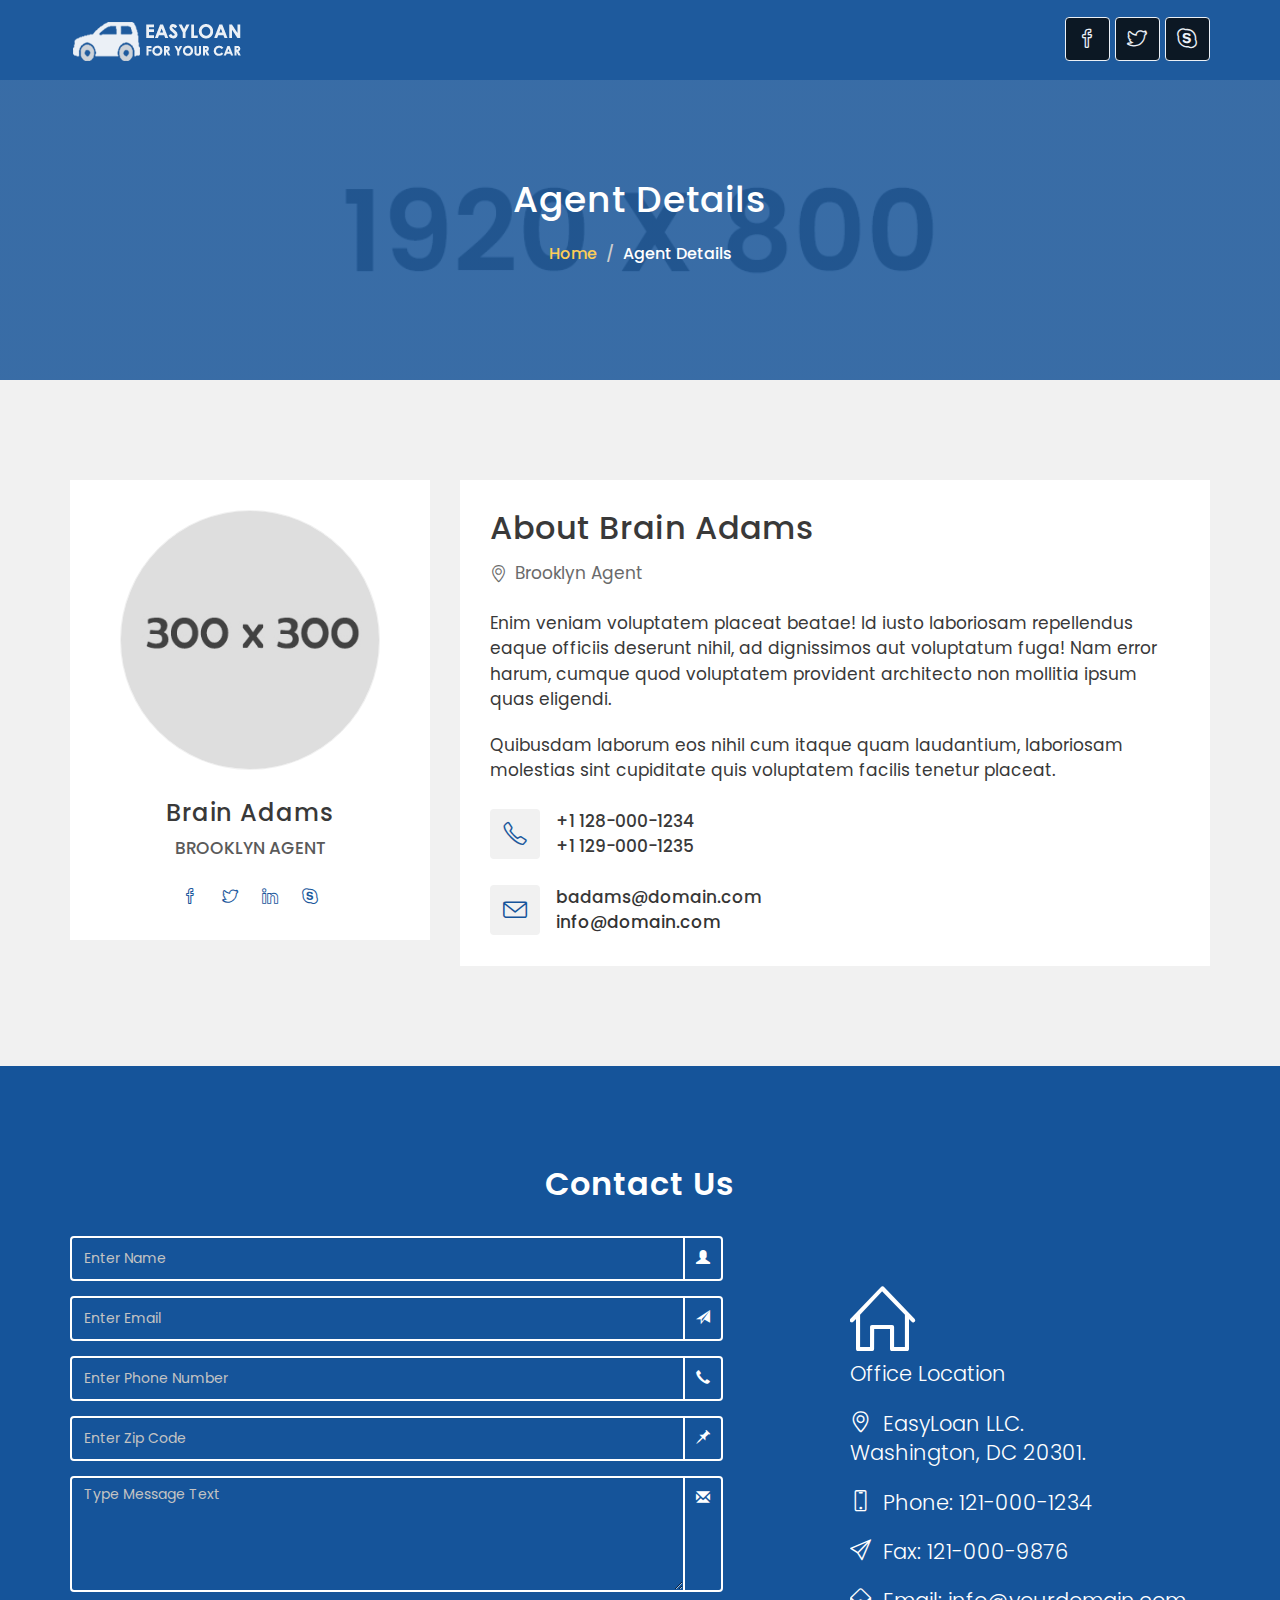
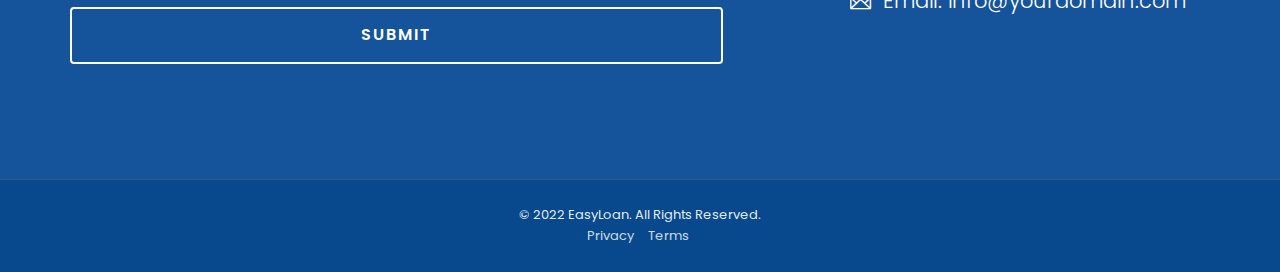
<file: agent-details.html>
<!DOCTYPE html>
<html lang="zxx">

<head>
    <meta charset="utf-8">
    <meta http-equiv="X-UA-Compatible" content="IE=edge">
    <meta name="viewport" content="width=device-width, initial-scale=1">
    <meta name="description" content="EasyLoan - is the Loan Company Website Template.">
	<meta name="keywords" content="Loan Company, Loan Agency, Students Loan, Car Loan, Home Loan, Loan Product, Personal Loan, Bad credit, Loan Advisor, Financial Website Template, Banking, Loan provider, Bootstrap Template, Landing Page, EasyLoan, Loan HTML Template">
    <meta name="author" content="">

    <title>EasyLoan - Loan HTML Template</title>
    <link rel="shortcut icon" href="img/favicon.ico" type="image/x-icon">
    <link rel="icon" href="img/favicon.ico" type="image/x-icon">

    <!-- Bootstrap Core CSS -->
    <link href="assets/bootstrap/css/bootstrap.min.css" rel="stylesheet">

    <!-- Custom Fonts -->
    <link href="https://fonts.googleapis.com/css?family=Poppins:300,400,500,600,700" rel="stylesheet"> 

    <!-- Icon CSS -->
    <link rel="stylesheet" href="assets/font-awesome/css/font-awesome.min.css">
    <link rel="stylesheet" href="assets/simple-line-icons/css/simple-line-icons.css">

    <!-- Preloader CSS -->
    <link rel="stylesheet" href="css/preloader.css">

    <!-- Custom CSS -->
    <link href="css/custom.css" rel="stylesheet">

    <!-- Responsive CSS -->
    <link href="css/responsive.css" rel="stylesheet">


    <!-- HTML5 Shim and Respond.js IE8 support of HTML5 elements and media queries -->
    <!-- WARNING: Respond.js doesn't work if you view the page via file:// -->
    <!--[if lt IE 9]>
        <script src="https://oss.maxcdn.com/libs/html5shiv/3.7.0/html5shiv.js"></script>
        <script src="https://oss.maxcdn.com/libs/respond.js/1.4.2/respond.min.js"></script>
    <![endif]-->

</head>

<body id="page-top">

    <!-- Preloader -->
    <div id="preloader"> 
        <div id="wave"></div>
    </div>
    <div id="mask"></div>
    <!-- End Of Preloader -->

    <!-- NavBar -->
    <nav id="mainNav" class="navbar navbar-default navbar-fixed-top">
        <div class="container">
            <!-- Brand Logo -->
            <div class="navbar-header">
                <a class="navbar-brand page-scroll" href="#page-top">
                    <img src="img/logo.png" alt="LOGO">
                </a>
            </div>

            <!-- Social Link -->
            <div class="social_link">
                <ul class="nav navbar-nav navbar-right">
                    <li>
                        <a class="" href="#"><i class="icon-social-facebook"></i></a>
                    </li>
                    <li>
                        <a class="" href="#"><i class="icon-social-twitter"></i></a>
                    </li>
                    <li>
                        <a class="" href="#"><i class="icon-social-skype"></i></a>
                    </li>
                </ul>
            </div>
        </div>
    </nav>
    <!-- End Of Nav Bar -->

    <!-- Single Page Header -->
    <header id="page_top" class="single-page-header agent-header">
        <div class="container">
            <div class="row">
                <div class="col-md-12">
                    <h1 class="title-heading">Agent Details</h1>
                    <ol class="breadcrumb">
                        <li><a href="index.html">Home</a></li>
                        <li class="active">Agent Details</li>
                    </ol>
                </div>
            </div>
        </div>
    </header>
    <!-- End of Single Page Header -->

    <!-- Section Agent Details-->
    <section class="agent-details">
        <div class="container">
            <div class="row">
                <div class="col-lg-4 col-md-5">
                    <div class="ad-left-wrap">
                        <img src="img/agents/1.jpg" alt="Agent Details">
                        <h3>Brain Adams</h3>
                        <p>Brooklyn Agent</p>
                        <ul>
                            <li>
                                <a href="agent-details.html">
                                    <i class="icon-social-facebook"></i>
                                </a>
                            </li>
                            <li>
                                <a href="agent-details.html">
                                    <i class="icon-social-twitter"></i>
                                </a>
                            </li>
                            <li>
                                <a href="agent-details.html">
                                    <i class="icon-social-linkedin"></i>
                                </a>
                            </li>
                            <li>
                                <a href="agent-details.html">
                                    <i class="icon-social-skype"></i>
                                </a>
                            </li>
                        </ul>
                    </div>
                </div>
                <div class="col-lg-8 col-md-7">
                    <div class="ad-right-wrap">
                        <h2>About Brain Adams</h2>
                        <p class="agent-location">
                            <i class="icon-location-pin"></i>
                            <span>Brooklyn Agent</span>
                        </p>
                        <p>Enim veniam voluptatem placeat beatae! Id iusto laboriosam repellendus eaque officiis deserunt nihil, ad dignissimos aut voluptatum fuga! Nam error harum, cumque quod voluptatem provident architecto non mollitia ipsum quas eligendi.</p>
                        <p>Quibusdam laborum eos nihil cum itaque quam laudantium, laboriosam molestias sint cupiditate quis voluptatem facilis tenetur placeat.</p>
                        <div class="agent-contact-box">
                            <div class="icon-box">
                                <i class="icon-phone"></i>
                            </div>
                            <div class="contact-info">
                                <p>+1 128-000-1234</p>
                                <p>+1 129-000-1235</p>
                            </div>
                        </div>
                        <div class="agent-contact-box">
                            <div class="icon-box">
                                <i class="icon-envelope"></i>
                            </div>
                            <div class="contact-info">
                                <p>badams@domain.com</p>
                                <p>info@domain.com</p>
                            </div>
                        </div>
                    </div>
                </div>
            </div>
        </div>
    </section>
    <!-- End of Section Agent Details-->

    <!-- Section Contact -->
    <section id="contact">
        <h2 id="dev-snippet-title" class="text-center">Contact Us</h2>
        <div class="container mr_top_10">
            <div class="row">
                <div class="col-lg-7 col-md-6 col-sm-6">
                    <form action="mailer.php" method="post" >
                        <div class="form-group">
                            <div class="input-group">
                                <input type="text" class="form-control" name="InputName" id="InputName" placeholder="Enter Name" required>
                                <span class="input-group-addon"><i class="glyphicon glyphicon-user form-control-feedback"></i></span>
                            </div>
                        </div>
                        <div class="form-group">
                            <div class="input-group">
                                <input type="email" class="form-control" id="InputEmail" name="InputEmail" placeholder="Enter Email" required  >
                                <span class="input-group-addon"><i class="glyphicon glyphicon-send form-control-feedback"></i></span>
                            </div>
                        </div>
                        <div class="form-group">
                            <div class="input-group">
                                <input type="text" class="form-control" id="InputPhone" name="InputPhone" placeholder="Enter Phone Number" required  >
                                <span class="input-group-addon"><i class="glyphicon glyphicon-earphone form-control-feedback"></i></span>
                            </div>
                        </div>
                        <div class="form-group">
                            <div class="input-group">
                                <input type="text" class="form-control" id="InputZipCode" name="InputZipCode" placeholder="Enter Zip Code" required  >
                                <span class="input-group-addon"><i class="glyphicon glyphicon-pushpin form-control-feedback"></i></span>
                            </div>
                        </div>
                        <div class="form-group">
                            <div class="input-group">
                                <textarea name="InputMessage" id="InputMessage" class="form-control" rows="5" placeholder="Type Message Text" required></textarea>
                                <span class="input-group-addon"><i class="glyphicon glyphicon-envelope form-control-feedback"></i></span>
                            </div>
                        </div>
                        <div class="form-group">
                            <button type="submit" class="btn btn-outline btn-xl page-scroll pull-right">Submit</button>
                        </div>
                    </form>
                </div>
                <div class="col-lg-4 col-md-5 col-sm-6 col-md-offset-1">
                    <address>
                        <p class="address_icon"><i class="icon-home"></i></p>
                        <p class="lead">Office Location</p>
                        <p class="lead"><i class="icon-location-pin"></i> EasyLoan LLC.<br> Washington, DC 20301.</p>
                        <p class="lead"><i class="icon-screen-smartphone"></i> Phone: 121-000-1234</p>
                        <p class="lead"><i class="icon-paper-plane"></i> Fax: 121-000-9876</p>
                        <p class="lead"><i class="icon-envelope-open"></i> Email: info@yourdomain.com</p>
                    </address>
                </div>
            </div>
        </div>
    </section>
    <!-- End Of Section Contact -->

    <!-- Footer -->
    <footer>
        <div class="container">
            <p>&copy; 2022 EasyLoan. All Rights Reserved.</p>
            <ul class="list-inline">
                <li>
                    <a href="#">Privacy</a>
                </li>
                <li>
                    <a href="#">Terms</a>
                </li>
            </ul>
        </div>
    </footer>
    <!-- End Of Footer -->

    <!-- jQuery -->
    <script src="assets/jquery/jquery.min.js"></script>

    <!-- Bootstrap Core JavaScript -->
    <script src="assets/bootstrap/js/bootstrap.min.js"></script>

    <!-- Plugin JavaScript -->
    <script src="js/jquery.easing.js"></script>
    <script src="js/jquery.counterup.js"></script>
    <script src="js/jquery.waypoints.js"></script>
    <script src="js/price.slider.js"></script>        

    <!-- Theme JavaScript -->
    <script src="js/custom.js"></script>
    <script src="js/testimonials.js"></script>

</body>
</html>
</file>
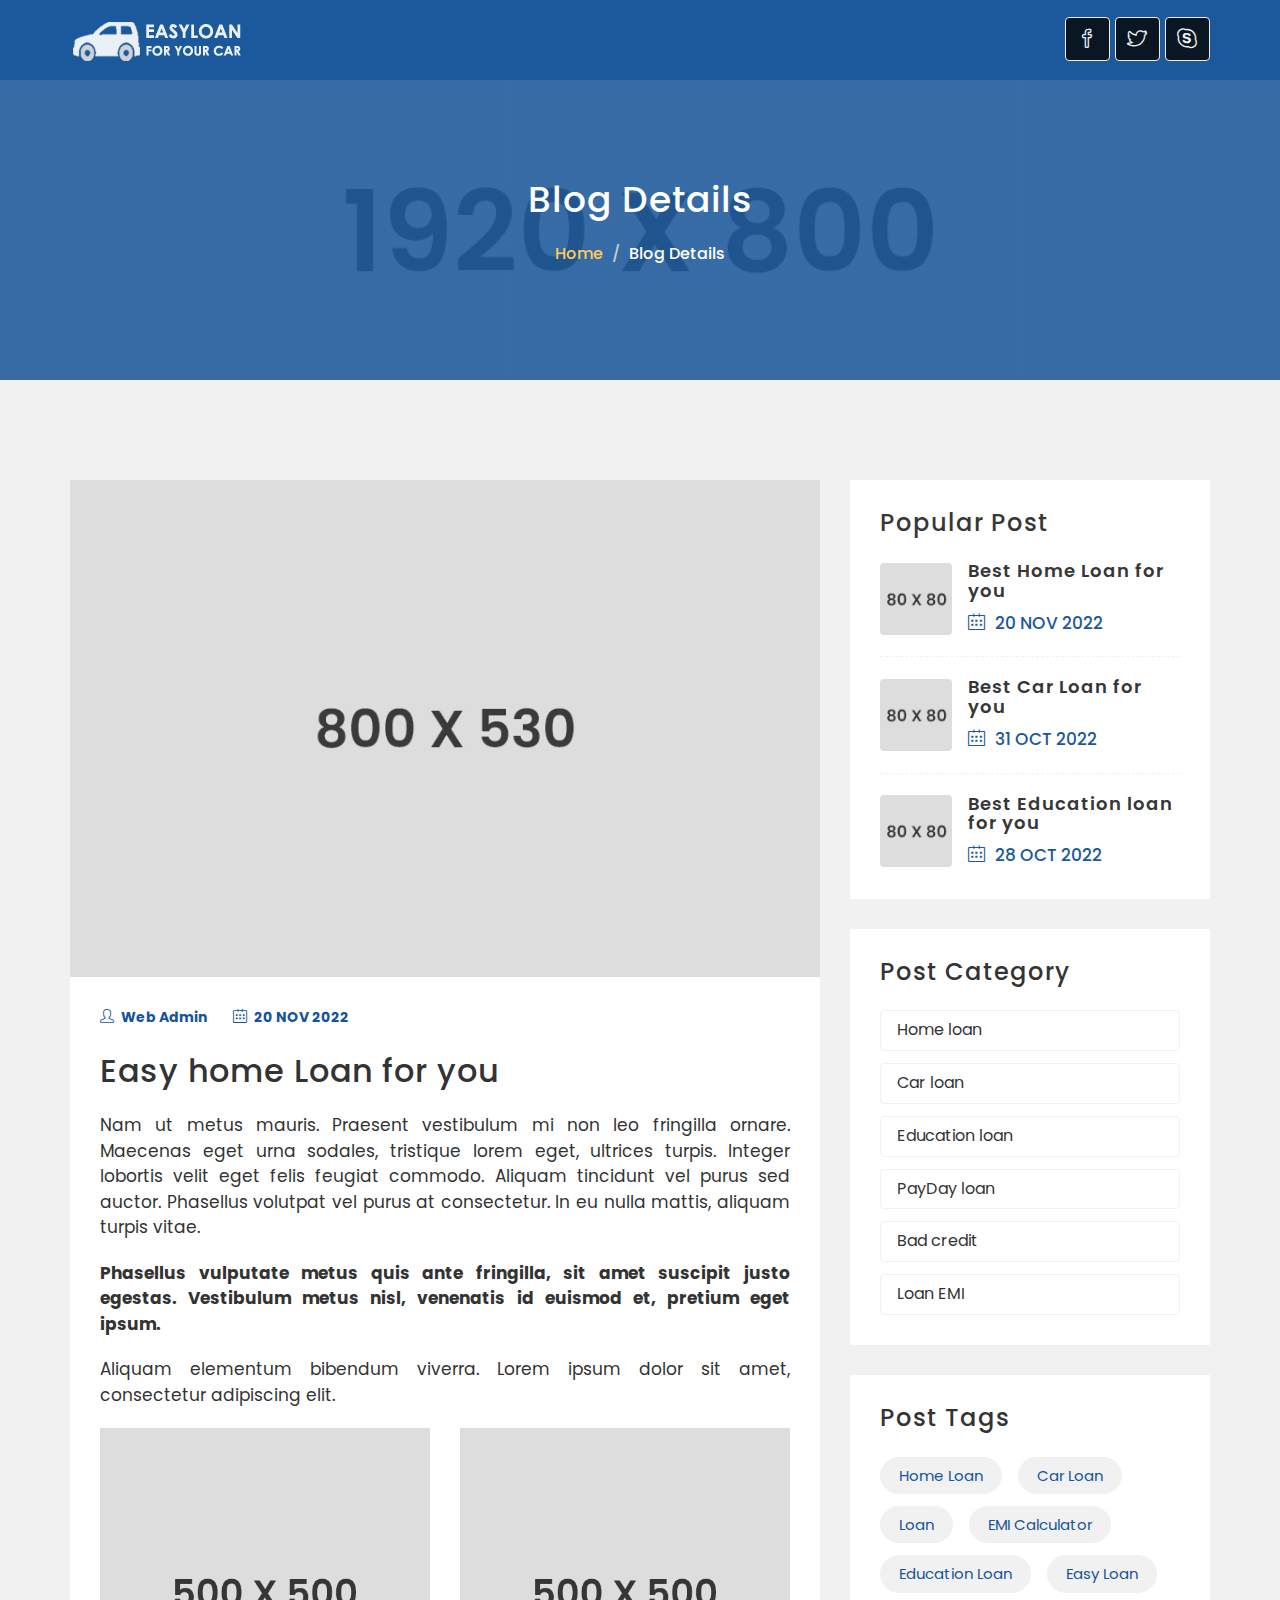
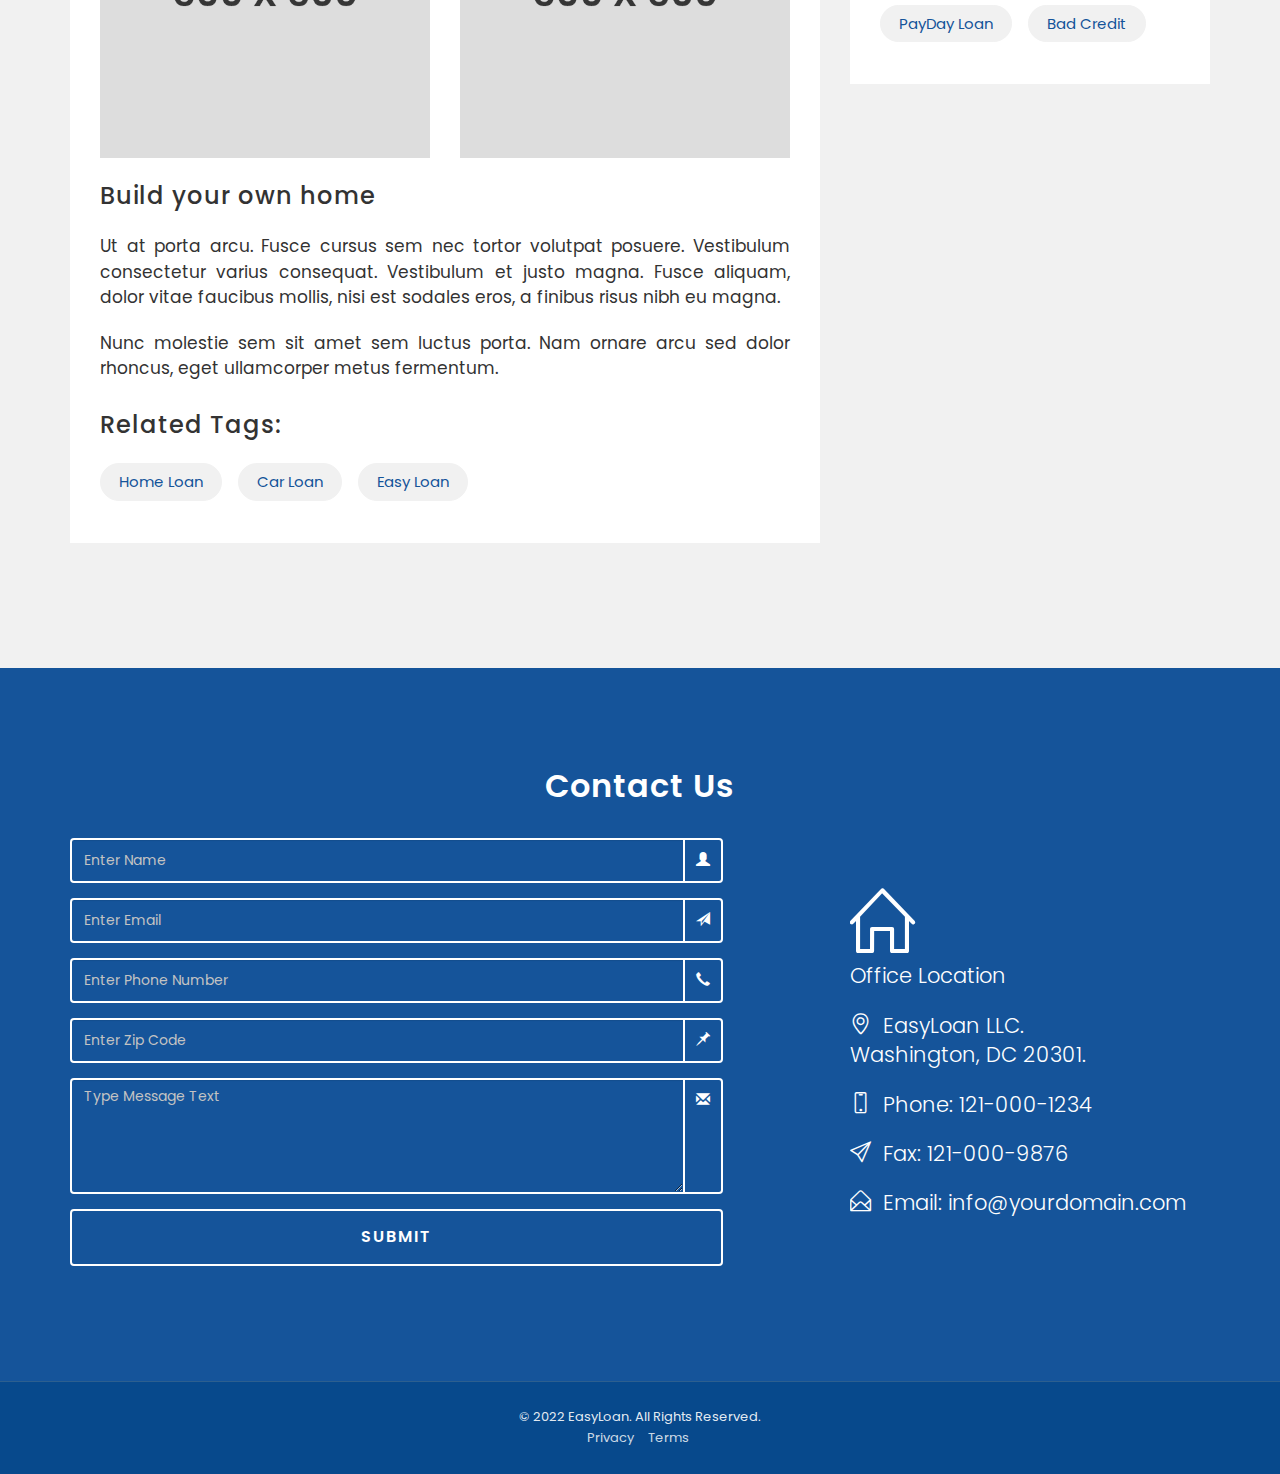
<file: blog-details.html>
<!DOCTYPE html>
<html lang="zxx">

<head>
    <meta charset="utf-8">
    <meta http-equiv="X-UA-Compatible" content="IE=edge">
    <meta name="viewport" content="width=device-width, initial-scale=1">
    <meta name="description" content="EasyLoan - is the Loan Company Website Template.">
	<meta name="keywords" content="Loan Company, Loan Agency, Students Loan, Car Loan, Home Loan, Loan Product, Personal Loan, Bad credit, Loan Advisor, Financial Website Template, Banking, Loan provider, Bootstrap Template, Landing Page, EasyLoan, Loan HTML Template">
    <meta name="author" content="">

    <title>EasyLoan - Loan HTML Template</title>
    <link rel="shortcut icon" href="img/favicon.ico" type="image/x-icon">
    <link rel="icon" href="img/favicon.ico" type="image/x-icon">

    <!-- Bootstrap Core CSS -->
    <link href="assets/bootstrap/css/bootstrap.min.css" rel="stylesheet">

    <!-- Custom Fonts -->
    <link href="https://fonts.googleapis.com/css?family=Poppins:300,400,500,600,700" rel="stylesheet"> 

    <!-- Icon CSS -->
    <link rel="stylesheet" href="assets/font-awesome/css/font-awesome.min.css">
    <link rel="stylesheet" href="assets/simple-line-icons/css/simple-line-icons.css">

    <!-- Preloader CSS -->
    <link rel="stylesheet" href="css/preloader.css">

    <!-- Custom CSS -->
    <link href="css/custom.css" rel="stylesheet">

    <!-- Responsive CSS -->
    <link href="css/responsive.css" rel="stylesheet">


    <!-- HTML5 Shim and Respond.js IE8 support of HTML5 elements and media queries -->
    <!-- WARNING: Respond.js doesn't work if you view the page via file:// -->
    <!--[if lt IE 9]>
        <script src="https://oss.maxcdn.com/libs/html5shiv/3.7.0/html5shiv.js"></script>
        <script src="https://oss.maxcdn.com/libs/respond.js/1.4.2/respond.min.js"></script>
    <![endif]-->

</head>

<body id="page-top">

    <!-- Preloader -->
    <div id="preloader"> 
        <div id="wave"></div>
    </div>
    <div id="mask"></div>
    <!-- End Of Preloader -->

    <!-- NavBar -->
    <nav id="mainNav" class="navbar navbar-default navbar-fixed-top">
        <div class="container">
            <!-- Brand Logo -->
            <div class="navbar-header">
                <a class="navbar-brand page-scroll" href="#page-top">
                    <img src="img/logo.png" alt="LOGO">
                </a>
            </div>

            <!-- Social Link -->
            <div class="social_link">
                <ul class="nav navbar-nav navbar-right">
                    <li>
                        <a class="" href="#"><i class="icon-social-facebook"></i></a>
                    </li>
                    <li>
                        <a class="" href="#"><i class="icon-social-twitter"></i></a>
                    </li>
                    <li>
                        <a class="" href="#"><i class="icon-social-skype"></i></a>
                    </li>
                </ul>
            </div>
        </div>
    </nav>
    <!-- End Of Nav Bar -->

    <!-- Single Page Header -->
    <header id="page_top" class="single-page-header blog-header">
        <div class="container">
            <div class="row">
                <div class="col-md-12">
                    <h1 class="title-heading">Blog Details</h1>
                    <ol class="breadcrumb">
                        <li><a href="index.html">Home</a></li>
                        <li class="active">Blog Details</li>
                    </ol>
                </div>
            </div>
        </div>
    </header>
    <!-- End of Single Page Header -->

    <!-- Section Blog Details-->
    <section class="blog-details">
        <div class="container">
            <div class="row">
                <!-- Left Side Content -->
                <div class="col-md-8">
                    <div class="blog-details-wrap">
                        <img src="img/blog/blog-details.jpg" alt="Blog Detials">
                        <div class="post-content">
                            <div class="post-details">
                                <p class="posted-by"><i class="icon-user"></i> Web Admin</p>
                                <p class="post-date"><i class="icon-calendar"></i> 20 NOV 2022</p>
                            </div>
                            <h2>Easy home Loan for you</h2>
                            <p>Nam ut metus mauris. Praesent vestibulum mi non leo fringilla ornare. Maecenas eget urna sodales, tristique lorem eget, ultrices turpis. Integer lobortis velit eget felis feugiat commodo. Aliquam tincidunt vel purus sed auctor. Phasellus volutpat vel purus at consectetur. In eu nulla mattis, aliquam turpis vitae.</p>
                            <p><strong>Phasellus vulputate metus quis ante fringilla, sit amet suscipit justo egestas. Vestibulum metus nisl, venenatis id euismod et, pretium eget ipsum.</strong></p>
                            <p>Aliquam elementum bibendum viverra. Lorem ipsum dolor sit amet, consectetur adipiscing elit.</p>
                            <div class="row">
                                <div class="col-md-6">
                                    <img class="img-responsive mb-25b" src="img/blog/blog-details-2.jpg" alt="Blog Detials">
                                </div>
                                <div class="col-md-6">
                                    <img class="img-responsive" src="img/blog/blog-details-3.jpg" alt="Blog Detials">
                                </div>
                            </div>
                            <h3>Build your own home</h3>
                            <p>Ut at porta arcu. Fusce cursus sem nec tortor volutpat posuere. Vestibulum consectetur varius consequat. Vestibulum et justo magna. Fusce aliquam, dolor vitae faucibus mollis, nisi est sodales eros, a finibus risus nibh eu magna.</p>
                            <p>Nunc molestie sem sit amet sem luctus porta. Nam ornare arcu sed dolor rhoncus, eget ullamcorper metus fermentum.</p>
                        </div>
                        <div class="blog-post-tag related-tag">
                            <h3>Related Tags:</h3>
                            <a href="blog.html">Home loan</a>
                            <a href="blog.html">Car loan</a>
                            <a href="blog.html">Easy loan</a>
                        </div>
                    </div>
                </div>
                <!-- End of Left Side Content -->
                <!-- Right Side Content -->
                <div class="col-md-4">
                    <!-- Popular Post Widget --> 
                    <div class="popular-post">
                        <h3>Popular Post</h3>
                        <div class="popular-post-list">
                            <div class="ppl-box">
                                <img src="img/blog/post-thumb-home.jpg" alt="Post Image">
                                <div class="ppl-details">
                                    <h4><a href="blog-details.html">Best Home Loan for you</a></h4>
                                    <p><i class="icon-calendar" aria-hidden="true"></i> 20 NOV 2022</p>
                                </div>
                            </div>
                            <div class="ppl-box">
                                <img src="img/blog/post-thumb-car.jpg" alt="Post Image">
                                <div class="ppl-details">
                                    <h4><a href="blog-details.html">Best Car Loan for you</a></h4>
                                    <p><i class="icon-calendar" aria-hidden="true"></i> 31 OCT 2022</p>
                                </div>
                            </div>
                            <div class="ppl-box">
                                <img src="img/blog/post-thumb-edu.jpg" alt="Post Image">
                                <div class="ppl-details">
                                    <h4><a href="blog-details.html">Best Education loan for you</a></h4>
                                    <p><i class="icon-calendar" aria-hidden="true"></i> 28 OCT 2022</p>
                                </div>
                            </div>
                        </div>
                    </div>
                    <!-- End of Popular Post Widget -->
                    <!-- Post Category Widget -->
                    <div class="post-category">
                        <h3>Post Category</h3>
                        <ul>
                            <li><a href="blog.html">Home loan</a></li>
                            <li><a href="blog.html">Car loan</a></li>
                            <li><a href="blog.html">Education loan</a></li>
                            <li><a href="blog.html">PayDay loan</a></li>
                            <li><a href="blog.html">Bad credit</a></li>
                            <li><a href="blog.html">Loan EMI</a></li>
                        </ul>
                    </div>
                    <!-- End of Post Category Widget -->
                    <!-- Post Tags Widget -->
                    <div class="blog-post-tag post-tags">
                        <h3>Post Tags</h3>
                        <a href="blog.html">Home loan</a>
                        <a href="blog.html">Car loan</a>
                        <a href="blog.html">Loan</a>
                        <a href="blog.html">EMI Calculator</a>
                        <a href="blog.html">Education loan</a>
                        <a href="blog.html">Easy loan</a>
                        <a href="blog.html">PayDay loan</a>
                        <a href="blog.html">Bad credit</a>
                    </div>                    
                    <!--End of Post Tags Widget -->
                </div>
                <!-- End of Right Side Content -->
            </div>
        </div>
    </section>
    <!-- End of Section Blog Details-->

    <!-- Section Contact -->
    <section id="contact">
        <h2 id="dev-snippet-title" class="text-center">Contact Us</h2>
        <div class="container mr_top_10">
            <div class="row">
                <div class="col-lg-7 col-md-6 col-sm-6">
                    <form action="mailer.php" method="post" >
                        <div class="form-group">
                            <div class="input-group">
                                <input type="text" class="form-control" name="InputName" id="InputName" placeholder="Enter Name" required>
                                <span class="input-group-addon"><i class="glyphicon glyphicon-user form-control-feedback"></i></span>
                            </div>
                        </div>
                        <div class="form-group">
                            <div class="input-group">
                                <input type="email" class="form-control" id="InputEmail" name="InputEmail" placeholder="Enter Email" required  >
                                <span class="input-group-addon"><i class="glyphicon glyphicon-send form-control-feedback"></i></span>
                            </div>
                        </div>
                        <div class="form-group">
                            <div class="input-group">
                                <input type="text" class="form-control" id="InputPhone" name="InputPhone" placeholder="Enter Phone Number" required  >
                                <span class="input-group-addon"><i class="glyphicon glyphicon-earphone form-control-feedback"></i></span>
                            </div>
                        </div>
                        <div class="form-group">
                            <div class="input-group">
                                <input type="text" class="form-control" id="InputZipCode" name="InputZipCode" placeholder="Enter Zip Code" required  >
                                <span class="input-group-addon"><i class="glyphicon glyphicon-pushpin form-control-feedback"></i></span>
                            </div>
                        </div>
                        <div class="form-group">
                            <div class="input-group">
                                <textarea name="InputMessage" id="InputMessage" class="form-control" rows="5" placeholder="Type Message Text" required></textarea>
                                <span class="input-group-addon"><i class="glyphicon glyphicon-envelope form-control-feedback"></i></span>
                            </div>
                        </div>
                        <div class="form-group">
                            <button type="submit" class="btn btn-outline btn-xl page-scroll pull-right">Submit</button>
                        </div>
                    </form>
                </div>
                <div class="col-lg-4 col-md-5 col-sm-6 col-md-offset-1">
                    <address>
                        <p class="address_icon"><i class="icon-home"></i></p>
                        <p class="lead">Office Location</p>
                        <p class="lead"><i class="icon-location-pin"></i> EasyLoan LLC.<br> Washington, DC 20301.</p>
                        <p class="lead"><i class="icon-screen-smartphone"></i> Phone: 121-000-1234</p>
                        <p class="lead"><i class="icon-paper-plane"></i> Fax: 121-000-9876</p>
                        <p class="lead"><i class="icon-envelope-open"></i> Email: info@yourdomain.com</p>
                    </address>
                </div>
            </div>
        </div>
    </section>
    <!-- End Of Section Contact -->

    <!-- Footer -->
    <footer>
        <div class="container">
            <p>&copy; 2022 EasyLoan. All Rights Reserved.</p>
            <ul class="list-inline">
                <li>
                    <a href="#">Privacy</a>
                </li>
                <li>
                    <a href="#">Terms</a>
                </li>
            </ul>
        </div>
    </footer>
    <!-- End Of Footer -->

    <!-- jQuery -->
    <script src="assets/jquery/jquery.min.js"></script>

    <!-- Bootstrap Core JavaScript -->
    <script src="assets/bootstrap/js/bootstrap.min.js"></script>

    <!-- Plugin JavaScript -->
    <script src="js/jquery.easing.js"></script>
    <script src="js/jquery.counterup.js"></script>
    <script src="js/jquery.waypoints.js"></script>
    <script src="js/price.slider.js"></script>        

    <!-- Theme JavaScript -->
    <script src="js/custom.js"></script>
    <script src="js/testimonials.js"></script>

</body>
</html>
</file>
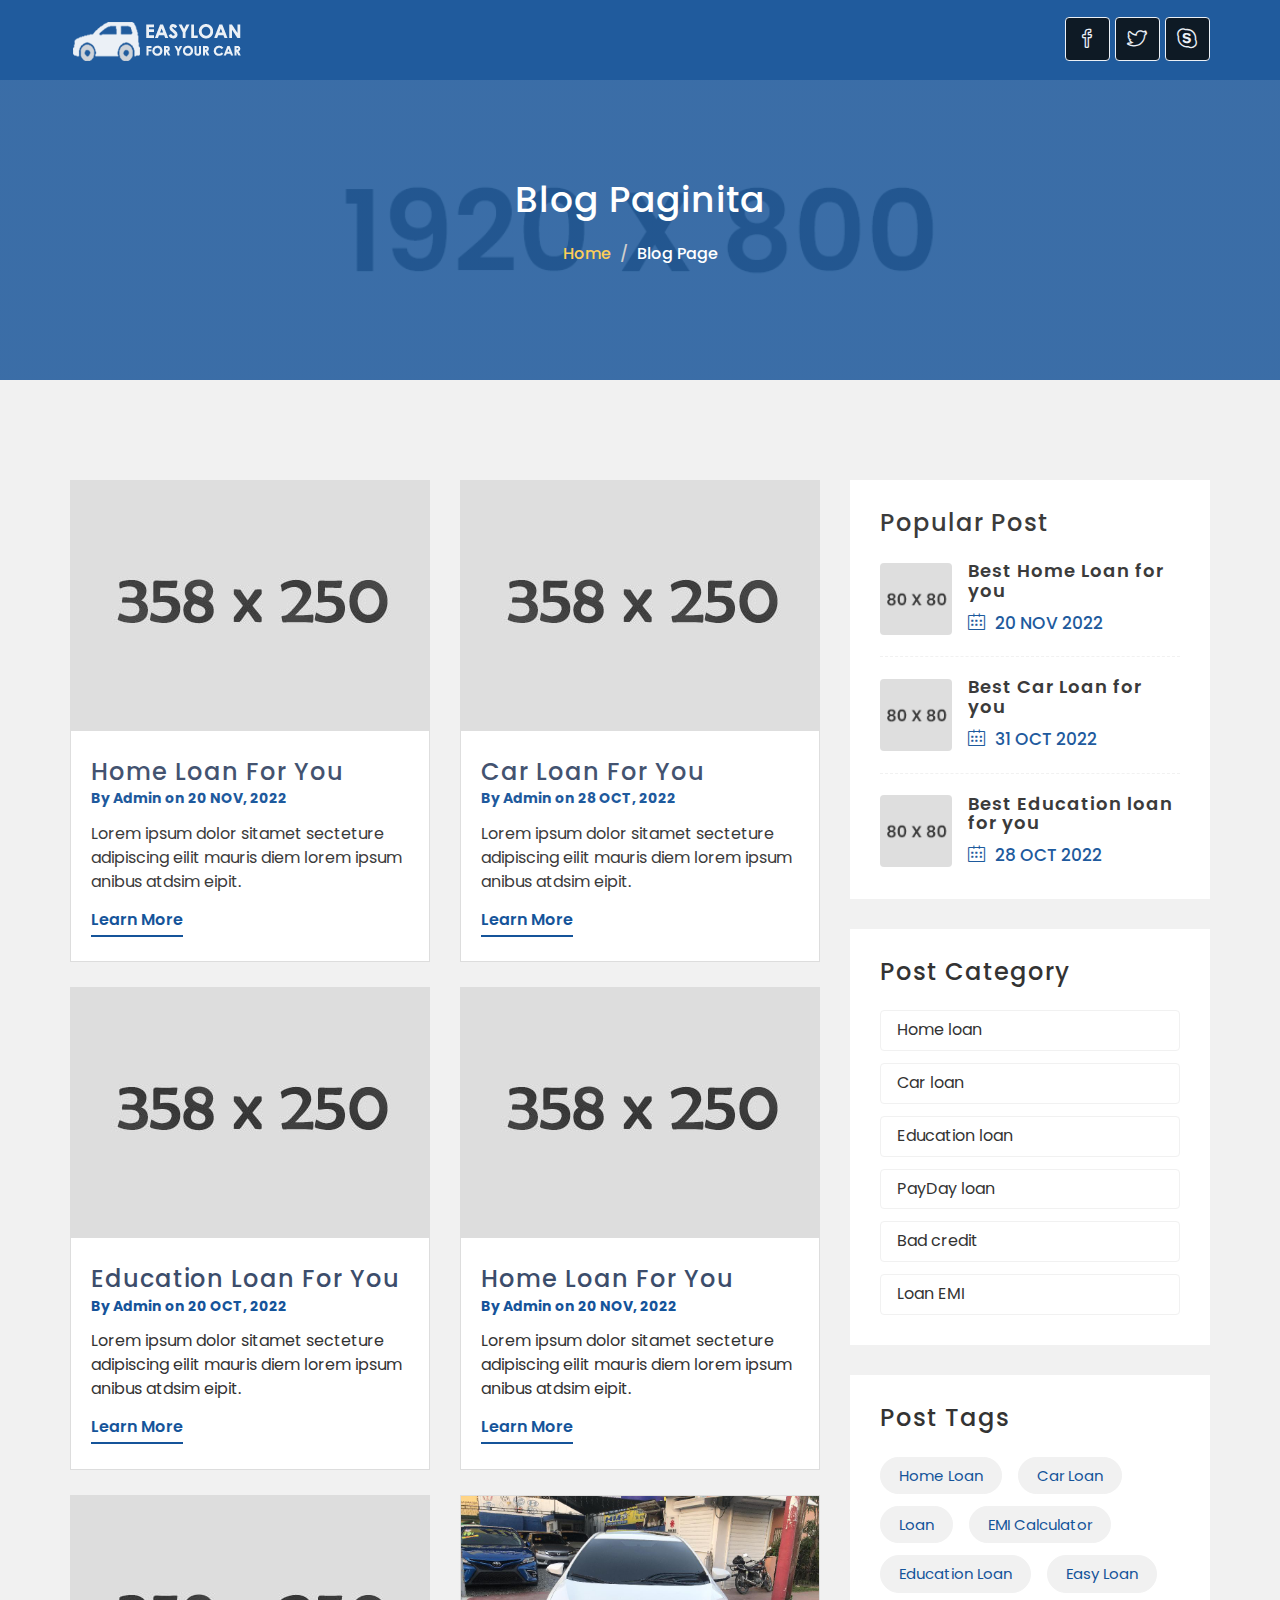
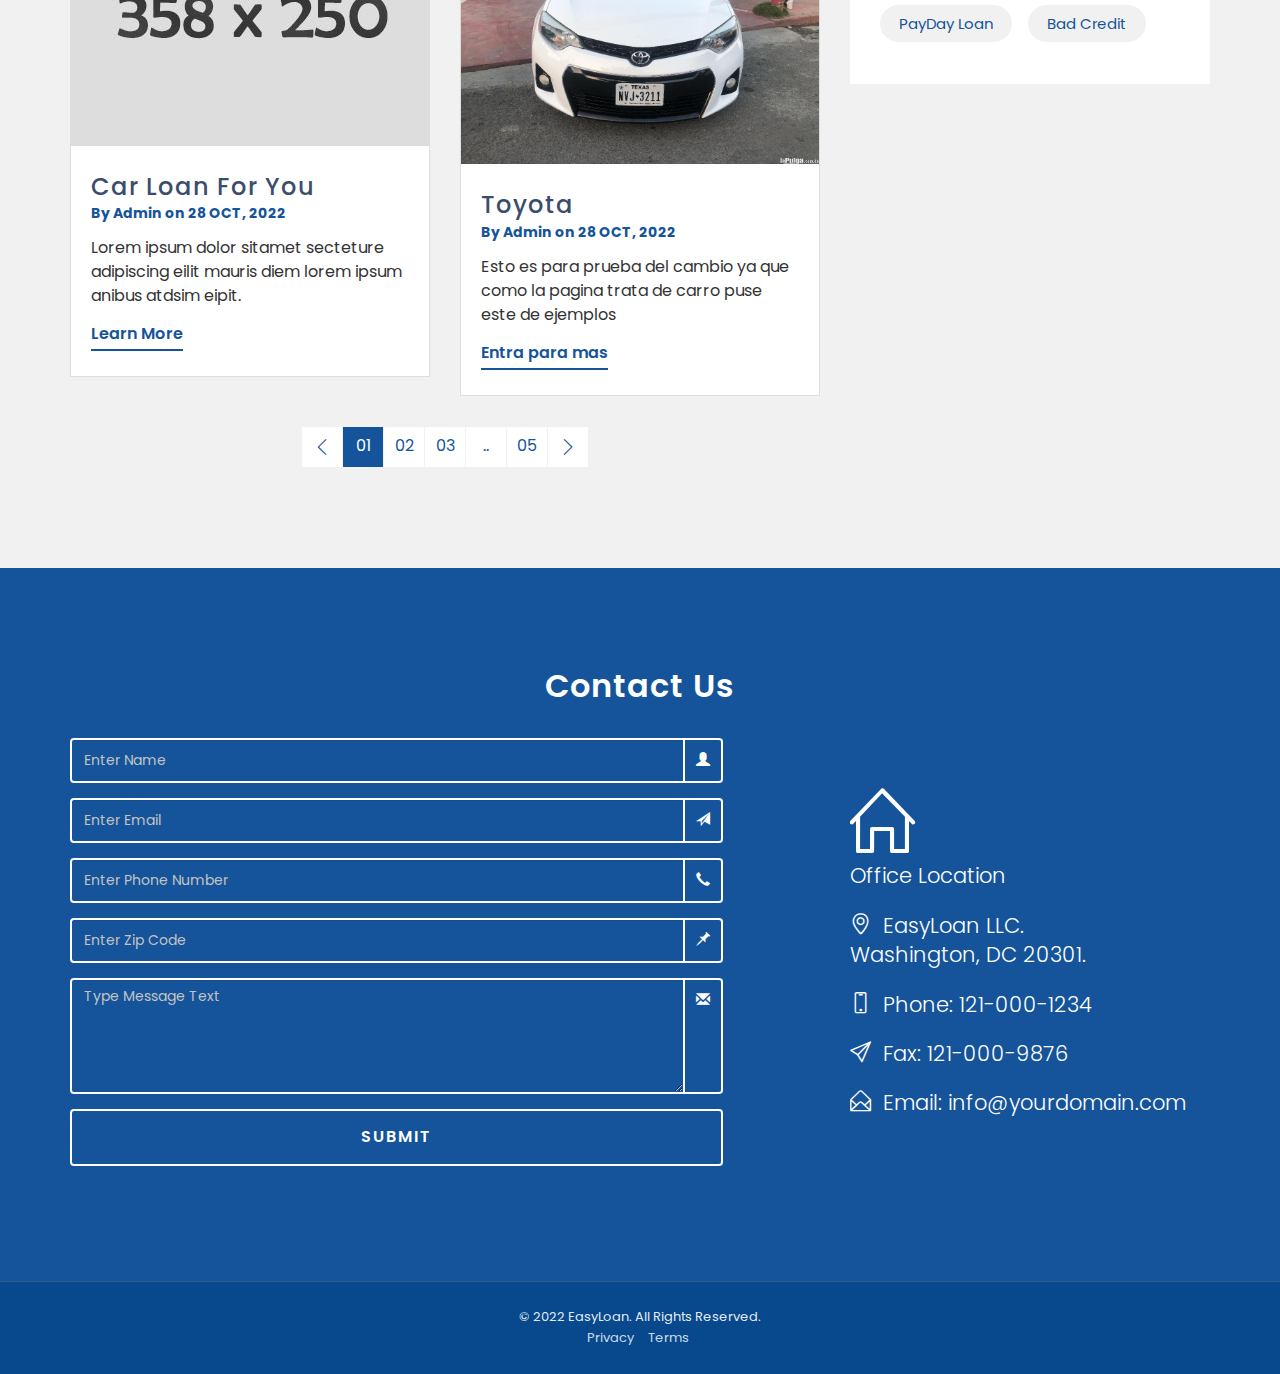
<file: blog.html>
<!DOCTYPE html>
<html lang="zxx">

<head>
    <meta charset="utf-8">
    <meta http-equiv="X-UA-Compatible" content="IE=edge">
    <meta name="viewport" content="width=device-width, initial-scale=1">
    <meta name="description" content="EasyLoan - is the Loan Company Website Template.">
	<meta name="keywords" content="Loan Company, Loan Agency, Students Loan, Car Loan, Home Loan, Loan Product, Personal Loan, Bad credit, Loan Advisor, Financial Website Template, Banking, Loan provider, Bootstrap Template, Landing Page, EasyLoan, Loan HTML Template">
    <meta name="author" content="">

    <title>MI PAGINITA - Loan HTML Template</title>
    <link rel="shortcut icon" href="img/favicon.ico" type="image/x-icon">
    <link rel="icon" href="img/favicon.ico" type="image/x-icon">

    <!-- Bootstrap Core CSS -->
    <link href="assets/bootstrap/css/bootstrap.min.css" rel="stylesheet">

    <!-- Custom Fonts -->
    <link href="https://fonts.googleapis.com/css?family=Poppins:300,400,500,600,700" rel="stylesheet"> 

    <!-- Icon CSS -->
    <link rel="stylesheet" href="assets/font-awesome/css/font-awesome.min.css">
    <link rel="stylesheet" href="assets/simple-line-icons/css/simple-line-icons.css">

    <!-- Preloader CSS -->
    <link rel="stylesheet" href="css/preloader.css">

    <!-- Custom CSS -->
    <link href="css/custom.css" rel="stylesheet">

    <!-- Responsive CSS -->
    <link href="css/responsive.css" rel="stylesheet">


    <!-- HTML5 Shim and Respond.js IE8 support of HTML5 elements and media queries -->
    <!-- WARNING: Respond.js doesn't work if you view the page via file:// -->
    <!--[if lt IE 9]>
        <script src="https://oss.maxcdn.com/libs/html5shiv/3.7.0/html5shiv.js"></script>
        <script src="https://oss.maxcdn.com/libs/respond.js/1.4.2/respond.min.js"></script>
    <![endif]-->

</head>

<body id="page-top">

    <!-- Preloader -->
    <div id="preloader"> 
        <div id="wave"></div>
    </div>
    <div id="mask"></div>
    <!-- End Of Preloader -->

    <!-- NavBar -->
    <nav id="mainNav" class="navbar navbar-default navbar-fixed-top">
        <div class="container">
            <!-- Brand Logo -->
            <div class="navbar-header">
                <a class="navbar-brand page-scroll" href="#page-top">
                    <img src="img/logo.png" alt="LOGO">
                </a>
            </div>

            <!-- Social Link -->
            <div class="social_link">
                <ul class="nav navbar-nav navbar-right">
                    <li>
                        <a class="" href="#"><i class="icon-social-facebook"></i></a>
                    </li>
                    <li>
                        <a class="" href="#"><i class="icon-social-twitter"></i></a>
                    </li>
                    <li>
                        <a class="" href="#"><i class="icon-social-skype"></i></a>
                    </li>
                </ul>
            </div>
        </div>
    </nav>
    <!-- End Of Nav Bar -->

    <!-- Single Page Header -->
    <header id="page_top" class="single-page-header blog-header">
        <div class="container">
            <div class="row">
                <div class="col-md-12">
                    <h1 class="title-heading">Blog Paginita</h1>
                    <ol class="breadcrumb">
                        <li><a href="index.html">Home</a></li>
                        <li class="active">Blog Page</li>
                    </ol>
                </div>
            </div>
        </div>
    </header>
    <!-- End of Single Page Header -->

    <!-- Section Blog Post-->
    <section class="blog-post">
        <div class="container">
            <div class="row">
                <!-- Left Side Content -->
                <div class="col-md-8">
                    <div class="row">
                        <div class="col-md-6">
                            <div class="blog_worp">
                                <div class="blog_img">
                                    <a class="imghover" href="blog-details.html"><img class="img-responsive" alt="Blog Img 01" src="img/blog/blog-home.jpg"></a>
                                </div>
                                <div class="blog_content">
                                    <h2><a class="title" href="blog-details.html">Home Loan For You</a></h2>
                                    <h4>By Admin on 20 NOV, 2022</h4>
                                    <p>Lorem ipsum dolor sitamet secteture adipiscing eilit mauris diem lorem ipsum anibus atdsim eipit.</p>
                                    <a class="btn-link" href="blog-details.html">Learn More</a> 
                                </div>
                            </div>
                        </div>
                        <div class="col-md-6">
                            <div class="blog_worp">
                                <div class="blog_img">
                                    <a class="imghover" href="blog-details.html"><img class="img-responsive" alt="Blog Img 01" src="img/blog/blog-car.jpg"></a>
                                </div>
                                <div class="blog_content">
                                    <h2><a class="title" href="blog-details.html">Car Loan For You</a></h2>
                                    <h4>By Admin on 28 OCT, 2022</h4>
                                    <p>Lorem ipsum dolor sitamet secteture adipiscing eilit mauris diem lorem ipsum anibus atdsim eipit. </p>
                                    <a class="btn-link" href="blog-details.html">Learn More</a> 
                                </div>
                            </div>
                        </div>
                    </div>
                    <div class="row">
                        <div class="col-md-6">
                            <div class="blog_worp">
                                <div class="blog_img">
                                    <a class="imghover" href="blog-details.html"><img class="img-responsive" alt="Blog Img 01" src="img/blog/blog-edu.jpg"></a>
                                </div>
                                <div class="blog_content">
                                    <h2><a class="title" href="blog-details.html">Education Loan For You</a></h2>
                                    <h4>By Admin on 20 OCT, 2022</h4>
                                    <p>Lorem ipsum dolor sitamet secteture adipiscing eilit mauris diem lorem ipsum anibus atdsim eipit.</p>
                                    <a class="btn-link" href="blog-details.html">Learn More</a>
                                </div>
                            </div>
                        </div>
                        <div class="col-md-6">
                            <div class="blog_worp">
                                <div class="blog_img">
                                    <a class="imghover" href="blog-details.html"><img class="img-responsive" alt="Blog Img 01" src="img/blog/blog-home.jpg"></a>
                                </div>
                                <div class="blog_content">
                                    <h2><a class="title" href="blog-details.html">Home Loan For You</a></h2>
                                    <h4>By Admin on 20 NOV, 2022</h4>
                                    <p>Lorem ipsum dolor sitamet secteture adipiscing eilit mauris diem lorem ipsum anibus atdsim eipit.</p>
                                    <a class="btn-link" href="blog-details.html">Learn More</a> 
                                </div>
                            </div>
                        </div>
                    </div>
                    <div class="row">
                        <div class="col-md-6">
                            <div class="blog_worp">
                                <div class="blog_img">
                                    <a class="imghover" href="blog-details.html"><img class="img-responsive" alt="Blog Img 01" src="img/blog/blog-car.jpg"></a>
                                </div>
                                <div class="blog_content">
                                    <h2><a class="title" href="blog-details.html">Car Loan For You</a></h2>
                                    <h4>By Admin on 28 OCT, 2022</h4>
                                    <p>Lorem ipsum dolor sitamet secteture adipiscing eilit mauris diem lorem ipsum anibus atdsim eipit. </p>
                                    <a class="btn-link" href="blog-details.html">Learn More</a> 
                                </div>
                            </div>
                        </div>
                        <div class="col-md-6">
                            <div class="blog_worp">
                                <div class="blog_img">
                                    <a class="imghover" href="blog-details.html"><img class="img-responsive" alt="Blog Img 01" src="img/blog/HondaCorola.jpg"></a>
                                </div>
                                <div class="blog_content">
                                    <h2><a class="title" href="blog-details.html">Toyota</a></h2>
                                    <h4>By Admin on 28 OCT, 2022</h4>
                                    <p>Esto es para prueba del cambio ya que como la pagina trata de carro puse este de ejemplos</p>
                                    <a class="btn-link" href="blog-details.html">Entra para mas</a>
                                </div>
                            </div>
                        </div>
                    </div>
                    <div class="row">
                        <div class="col-md-12">
                            <nav aria-label="Page navigation">
                                <ul class="pagination">
                                    <li class="disabled">
                                        <a href="#" aria-label="Previous">
                                            <span class="icon-arrow-left" aria-hidden="true"></span>
                                        </a>
                                    </li>
                                    <li class="active"><a href="blog.html">01 <span class="sr-only">(current)</span></a></li>
                                    <li><a href="blog.html">02</a></li>
                                    <li><a href="blog.html">03</a></li>
                                    <li><a href="blog.html">..</a></li>
                                    <li><a href="blog.html">05</a></li>
                                    <li>
                                        <a href="blog.html" aria-label="Next">
                                            <span class="icon-arrow-right" aria-hidden="true"></span>
                                        </a>
                                    </li>
                                </ul>
                              </nav>
                        </div>
                    </div> 
                </div>
                <!-- End of Left Side Content -->
                <!-- Right Side Content -->
                <div class="col-md-4"> 
                    <!-- Popular Post Widget -->                   
                    <div class="popular-post">
                        <h3>Popular Post</h3>
                        <div class="popular-post-list">
                            <div class="ppl-box">
                                <img src="img/blog/post-thumb-home.jpg" alt="Post Image">
                                <div class="ppl-details">
                                    <h4><a href="blog-details.html">Best Home Loan for you</a></h4>
                                    <p><i class="icon-calendar" aria-hidden="true"></i> 20 NOV 2022</p>
                                </div>
                            </div>
                            <div class="ppl-box">
                                <img src="img/blog/post-thumb-car.jpg" alt="Post Image">
                                <div class="ppl-details">
                                    <h4><a href="blog-details.html">Best Car Loan for you</a></h4>
                                    <p><i class="icon-calendar" aria-hidden="true"></i> 31 OCT 2022</p>
                                </div>
                            </div>
                            <div class="ppl-box">
                                <img src="img/blog/post-thumb-edu.jpg" alt="Post Image">
                                <div class="ppl-details">
                                    <h4><a href="blog-details.html">Best Education loan for you</a></h4>
                                    <p><i class="icon-calendar" aria-hidden="true"></i> 28 OCT 2022</p>
                                </div>
                            </div>
                        </div>
                    </div>
                    <!-- End of Popular Post Widget -->
                    <!-- Post Category Widget -->
                    <div class="post-category">
                        <h3>Post Category</h3>
                        <ul>
                            <li><a href="blog.html">Home loan</a></li>
                            <li><a href="blog.html">Car loan</a></li>
                            <li><a href="blog.html">Education loan</a></li>
                            <li><a href="blog.html">PayDay loan</a></li>
                            <li><a href="blog.html">Bad credit</a></li>
                            <li><a href="blog.html">Loan EMI</a></li>
                        </ul>
                    </div>
                    <!-- End of Post Category Widget -->
                    <!-- Post Tags Widget -->
                    <div class="blog-post-tag post-tags">
                        <h3>Post Tags</h3>
                        <a href="blog.html">Home loan</a>
                        <a href="blog.html">Car loan</a>
                        <a href="blog.html">Loan</a>
                        <a href="blog.html">EMI Calculator</a>
                        <a href="blog.html">Education loan</a>
                        <a href="blog.html">Easy loan</a>
                        <a href="blog.html">PayDay loan</a>
                        <a href="blog.html">Bad credit</a>
                    </div>
                    <!--End of Post Tags Widget -->
                </div>
                <!-- End of Right Side Content -->
            </div>
        </div>
    </section>
    <!-- End of Section Blog Post-->

    <!-- Section Contact -->
    <section id="contact">
        <h2 id="dev-snippet-title" class="text-center">Contact Us</h2>
        <div class="container mr_top_10">
            <div class="row">
                <div class="col-lg-7 col-md-6 col-sm-6">
                    <form action="mailer.php" method="post" >
                        <div class="form-group">
                            <div class="input-group">
                                <input type="text" class="form-control" name="InputName" id="InputName" placeholder="Enter Name" required>
                                <span class="input-group-addon"><i class="glyphicon glyphicon-user form-control-feedback"></i></span>
                            </div>
                        </div>
                        <div class="form-group">
                            <div class="input-group">
                                <input type="email" class="form-control" id="InputEmail" name="InputEmail" placeholder="Enter Email" required  >
                                <span class="input-group-addon"><i class="glyphicon glyphicon-send form-control-feedback"></i></span>
                            </div>
                        </div>
                        <div class="form-group">
                            <div class="input-group">
                                <input type="text" class="form-control" id="InputPhone" name="InputPhone" placeholder="Enter Phone Number" required  >
                                <span class="input-group-addon"><i class="glyphicon glyphicon-earphone form-control-feedback"></i></span>
                            </div>
                        </div>
                        <div class="form-group">
                            <div class="input-group">
                                <input type="text" class="form-control" id="InputZipCode" name="InputZipCode" placeholder="Enter Zip Code" required  >
                                <span class="input-group-addon"><i class="glyphicon glyphicon-pushpin form-control-feedback"></i></span>
                            </div>
                        </div>
                        <div class="form-group">
                            <div class="input-group">
                                <textarea name="InputMessage" id="InputMessage" class="form-control" rows="5" placeholder="Type Message Text" required></textarea>
                                <span class="input-group-addon"><i class="glyphicon glyphicon-envelope form-control-feedback"></i></span>
                            </div>
                        </div>
                        <div class="form-group">
                            <button type="submit" class="btn btn-outline btn-xl page-scroll pull-right">Submit</button>
                        </div>
                    </form>
                </div>
                <div class="col-lg-4 col-md-5 col-sm-6 col-md-offset-1">
                    <address>
                        <p class="address_icon"><i class="icon-home"></i></p>
                        <p class="lead">Office Location</p>
                        <p class="lead"><i class="icon-location-pin"></i> EasyLoan LLC.<br> Washington, DC 20301.</p>
                        <p class="lead"><i class="icon-screen-smartphone"></i> Phone: 121-000-1234</p>
                        <p class="lead"><i class="icon-paper-plane"></i> Fax: 121-000-9876</p>
                        <p class="lead"><i class="icon-envelope-open"></i> Email: info@yourdomain.com</p>
                    </address>
                </div>
            </div>
        </div>
    </section>
    <!-- End Of Section Contact -->

    <!-- Footer -->
    <footer>
        <div class="container">
            <p>&copy; 2022 EasyLoan. All Rights Reserved.</p>
            <ul class="list-inline">
                <li>
                    <a href="#">Privacy</a>
                </li>
                <li>
                    <a href="#">Terms</a>
                </li>
            </ul>
        </div>
    </footer>
    <!-- End Of Footer -->

    <!-- jQuery -->
    <script src="assets/jquery/jquery.min.js"></script>

    <!-- Bootstrap Core JavaScript -->
    <script src="assets/bootstrap/js/bootstrap.min.js"></script>

    <!-- Plugin JavaScript -->
    <script src="js/jquery.easing.js"></script>
    <script src="js/jquery.counterup.js"></script>
    <script src="js/jquery.waypoints.js"></script>
    <script src="js/price.slider.js"></script>        

    <!-- Theme JavaScript -->
    <script src="js/custom.js"></script>
    <script src="js/testimonials.js"></script>

</body>
</html>
</file>
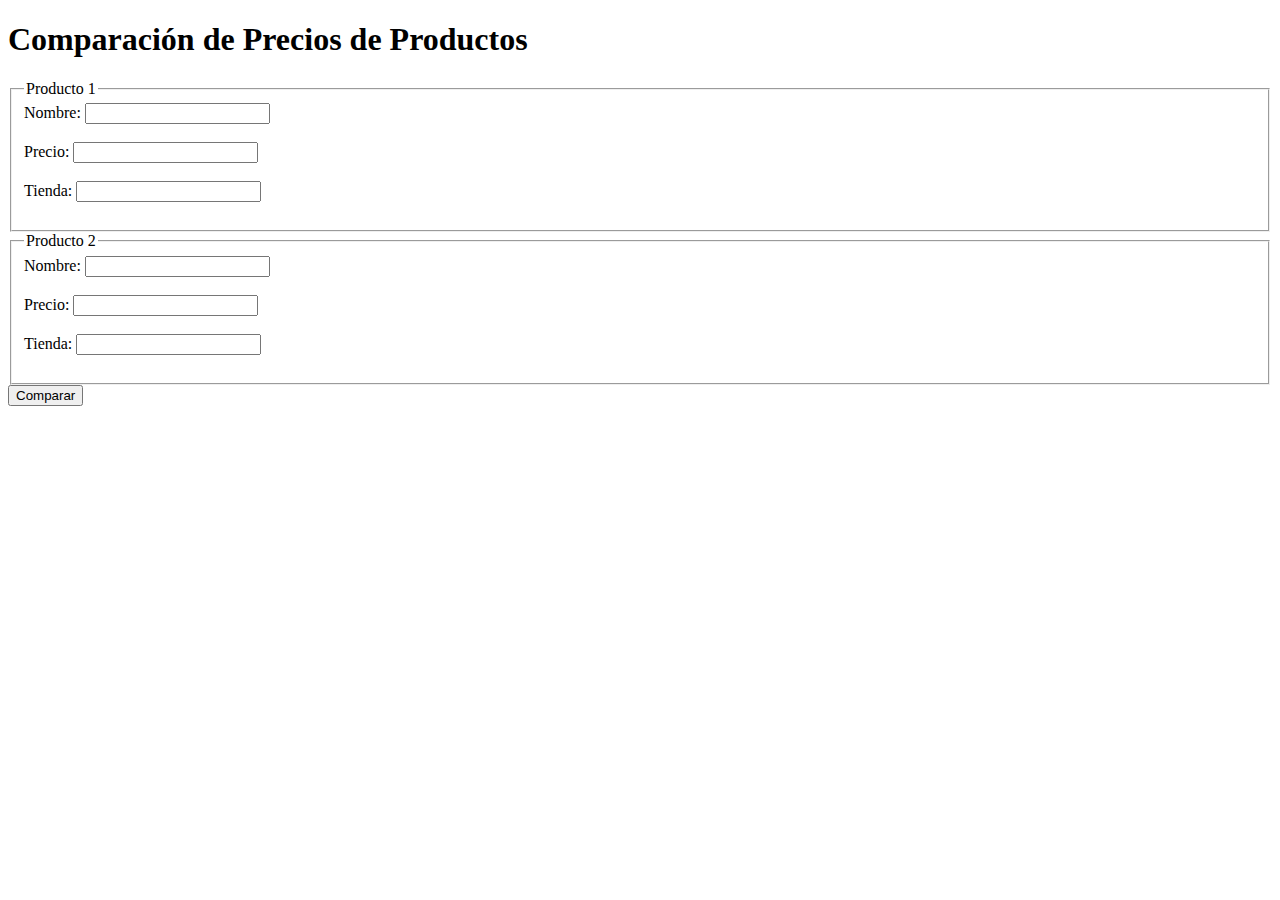
<file: Firts.html>
<!DOCTYPE html>
<html lang="es">
<head>
    <meta charset="UTF-8">
    <meta name="viewport" content="width=device-width, initial-scale=1.0">
    <title>Comparación de Precios de Productos</title>
</head>
<body>
    <h1>Comparación de Precios de Productos</h1>
    
    <form action="/comparar" method="post">
        <fieldset>
            <legend>Producto 1</legend>
            <label for="producto1-nombre">Nombre:</label>
            <input type="text" id="producto1-nombre" name="producto1-nombre" required><br><br>
            
            <label for="producto1-precio">Precio:</label>
            <input type="number" id="producto1-precio" name="producto1-precio" required><br><br>
            
            <label for="producto1-tienda">Tienda:</label>
            <input type="text" id="producto1-tienda" name="producto1-tienda" required><br><br>
        </fieldset>
        
        <fieldset>
            <legend>Producto 2</legend>
            <label for="producto2-nombre">Nombre:</label>
            <input type="text" id="producto2-nombre" name="producto2-nombre" required><br><br>
            
            <label for="producto2-precio">Precio:</label>
            <input type="number" id="producto2-precio" name="producto2-precio" required><br><br>
            
            <label for="producto2-tienda">Tienda:</label>
            <input type="text" id="producto2-tienda" name="producto2-tienda" required><br><br>
        </fieldset>
        
        <input type="submit" value="Comparar">
    </form>
</body>
</html>
</file>
<file: assets/simple-line-icons/css/simple-line-icons.css>
@font-face {
  font-family: 'simple-line-icons';
  src: url('../fonts/Simple-Line-Icons.eot?v=2.3.2');
  src: url('../fonts/Simple-Line-Icons.eot?v=2.3.2#iefix') format('embedded-opentype'), url('../fonts/Simple-Line-Icons.woff2?v=2.3.2') format('woff2'), url('../fonts/Simple-Line-Icons.ttf?v=2.3.2') format('truetype'), url('../fonts/Simple-Line-Icons.woff?v=2.3.2') format('woff'), url('../fonts/Simple-Line-Icons.svg?v=2.3.2#simple-line-icons') format('svg');
  font-weight: normal;
  font-style: normal;
}
/*
 Use the following CSS code if you want to have a class per icon.
 Instead of a list of all class selectors, you can use the generic [class*="icon-"] selector, but it's slower:
*/
.icon-user,
.icon-people,
.icon-user-female,
.icon-user-follow,
.icon-user-following,
.icon-user-unfollow,
.icon-login,
.icon-logout,
.icon-emotsmile,
.icon-phone,
.icon-call-end,
.icon-call-in,
.icon-call-out,
.icon-map,
.icon-location-pin,
.icon-direction,
.icon-directions,
.icon-compass,
.icon-layers,
.icon-menu,
.icon-list,
.icon-options-vertical,
.icon-options,
.icon-arrow-down,
.icon-arrow-left,
.icon-arrow-right,
.icon-arrow-up,
.icon-arrow-up-circle,
.icon-arrow-left-circle,
.icon-arrow-right-circle,
.icon-arrow-down-circle,
.icon-check,
.icon-clock,
.icon-plus,
.icon-minus,
.icon-close,
.icon-exclamation,
.icon-organization,
.icon-trophy,
.icon-screen-smartphone,
.icon-screen-desktop,
.icon-plane,
.icon-notebook,
.icon-mustache,
.icon-mouse,
.icon-magnet,
.icon-energy,
.icon-disc,
.icon-cursor,
.icon-cursor-move,
.icon-crop,
.icon-chemistry,
.icon-speedometer,
.icon-shield,
.icon-screen-tablet,
.icon-magic-wand,
.icon-hourglass,
.icon-graduation,
.icon-ghost,
.icon-game-controller,
.icon-fire,
.icon-eyeglass,
.icon-envelope-open,
.icon-envelope-letter,
.icon-bell,
.icon-badge,
.icon-anchor,
.icon-wallet,
.icon-vector,
.icon-speech,
.icon-puzzle,
.icon-printer,
.icon-present,
.icon-playlist,
.icon-pin,
.icon-picture,
.icon-handbag,
.icon-globe-alt,
.icon-globe,
.icon-folder-alt,
.icon-folder,
.icon-film,
.icon-feed,
.icon-drop,
.icon-drawer,
.icon-docs,
.icon-doc,
.icon-diamond,
.icon-cup,
.icon-calculator,
.icon-bubbles,
.icon-briefcase,
.icon-book-open,
.icon-basket-loaded,
.icon-basket,
.icon-bag,
.icon-action-undo,
.icon-action-redo,
.icon-wrench,
.icon-umbrella,
.icon-trash,
.icon-tag,
.icon-support,
.icon-frame,
.icon-size-fullscreen,
.icon-size-actual,
.icon-shuffle,
.icon-share-alt,
.icon-share,
.icon-rocket,
.icon-question,
.icon-pie-chart,
.icon-pencil,
.icon-note,
.icon-loop,
.icon-home,
.icon-grid,
.icon-graph,
.icon-microphone,
.icon-music-tone-alt,
.icon-music-tone,
.icon-earphones-alt,
.icon-earphones,
.icon-equalizer,
.icon-like,
.icon-dislike,
.icon-control-start,
.icon-control-rewind,
.icon-control-play,
.icon-control-pause,
.icon-control-forward,
.icon-control-end,
.icon-volume-1,
.icon-volume-2,
.icon-volume-off,
.icon-calendar,
.icon-bulb,
.icon-chart,
.icon-ban,
.icon-bubble,
.icon-camrecorder,
.icon-camera,
.icon-cloud-download,
.icon-cloud-upload,
.icon-envelope,
.icon-eye,
.icon-flag,
.icon-heart,
.icon-info,
.icon-key,
.icon-link,
.icon-lock,
.icon-lock-open,
.icon-magnifier,
.icon-magnifier-add,
.icon-magnifier-remove,
.icon-paper-clip,
.icon-paper-plane,
.icon-power,
.icon-refresh,
.icon-reload,
.icon-settings,
.icon-star,
.icon-symbol-female,
.icon-symbol-male,
.icon-target,
.icon-credit-card,
.icon-paypal,
.icon-social-tumblr,
.icon-social-twitter,
.icon-social-facebook,
.icon-social-instagram,
.icon-social-linkedin,
.icon-social-pinterest,
.icon-social-github,
.icon-social-google,
.icon-social-reddit,
.icon-social-skype,
.icon-social-dribbble,
.icon-social-behance,
.icon-social-foursqare,
.icon-social-soundcloud,
.icon-social-spotify,
.icon-social-stumbleupon,
.icon-social-youtube,
.icon-social-dropbox {
  font-family: 'simple-line-icons';
  speak: none;
  font-style: normal;
  font-weight: normal;
  font-variant: normal;
  text-transform: none;
  line-height: 1;
  /* Better Font Rendering =========== */
  -webkit-font-smoothing: antialiased;
  -moz-osx-font-smoothing: grayscale;
}
.icon-user:before {
  content: "\e005";
}
.icon-people:before {
  content: "\e001";
}
.icon-user-female:before {
  content: "\e000";
}
.icon-user-follow:before {
  content: "\e002";
}
.icon-user-following:before {
  content: "\e003";
}
.icon-user-unfollow:before {
  content: "\e004";
}
.icon-login:before {
  content: "\e066";
}
.icon-logout:before {
  content: "\e065";
}
.icon-emotsmile:before {
  content: "\e021";
}
.icon-phone:before {
  content: "\e600";
}
.icon-call-end:before {
  content: "\e048";
}
.icon-call-in:before {
  content: "\e047";
}
.icon-call-out:before {
  content: "\e046";
}
.icon-map:before {
  content: "\e033";
}
.icon-location-pin:before {
  content: "\e096";
}
.icon-direction:before {
  content: "\e042";
}
.icon-directions:before {
  content: "\e041";
}
.icon-compass:before {
  content: "\e045";
}
.icon-layers:before {
  content: "\e034";
}
.icon-menu:before {
  content: "\e601";
}
.icon-list:before {
  content: "\e067";
}
.icon-options-vertical:before {
  content: "\e602";
}
.icon-options:before {
  content: "\e603";
}
.icon-arrow-down:before {
  content: "\e604";
}
.icon-arrow-left:before {
  content: "\e605";
}
.icon-arrow-right:before {
  content: "\e606";
}
.icon-arrow-up:before {
  content: "\e607";
}
.icon-arrow-up-circle:before {
  content: "\e078";
}
.icon-arrow-left-circle:before {
  content: "\e07a";
}
.icon-arrow-right-circle:before {
  content: "\e079";
}
.icon-arrow-down-circle:before {
  content: "\e07b";
}
.icon-check:before {
  content: "\e080";
}
.icon-clock:before {
  content: "\e081";
}
.icon-plus:before {
  content: "\e095";
}
.icon-minus:before {
  content: "\e615";
}
.icon-close:before {
  content: "\e082";
}
.icon-exclamation:before {
  content: "\e617";
}
.icon-organization:before {
  content: "\e616";
}
.icon-trophy:before {
  content: "\e006";
}
.icon-screen-smartphone:before {
  content: "\e010";
}
.icon-screen-desktop:before {
  content: "\e011";
}
.icon-plane:before {
  content: "\e012";
}
.icon-notebook:before {
  content: "\e013";
}
.icon-mustache:before {
  content: "\e014";
}
.icon-mouse:before {
  content: "\e015";
}
.icon-magnet:before {
  content: "\e016";
}
.icon-energy:before {
  content: "\e020";
}
.icon-disc:before {
  content: "\e022";
}
.icon-cursor:before {
  content: "\e06e";
}
.icon-cursor-move:before {
  content: "\e023";
}
.icon-crop:before {
  content: "\e024";
}
.icon-chemistry:before {
  content: "\e026";
}
.icon-speedometer:before {
  content: "\e007";
}
.icon-shield:before {
  content: "\e00e";
}
.icon-screen-tablet:before {
  content: "\e00f";
}
.icon-magic-wand:before {
  content: "\e017";
}
.icon-hourglass:before {
  content: "\e018";
}
.icon-graduation:before {
  content: "\e019";
}
.icon-ghost:before {
  content: "\e01a";
}
.icon-game-controller:before {
  content: "\e01b";
}
.icon-fire:before {
  content: "\e01c";
}
.icon-eyeglass:before {
  content: "\e01d";
}
.icon-envelope-open:before {
  content: "\e01e";
}
.icon-envelope-letter:before {
  content: "\e01f";
}
.icon-bell:before {
  content: "\e027";
}
.icon-badge:before {
  content: "\e028";
}
.icon-anchor:before {
  content: "\e029";
}
.icon-wallet:before {
  content: "\e02a";
}
.icon-vector:before {
  content: "\e02b";
}
.icon-speech:before {
  content: "\e02c";
}
.icon-puzzle:before {
  content: "\e02d";
}
.icon-printer:before {
  content: "\e02e";
}
.icon-present:before {
  content: "\e02f";
}
.icon-playlist:before {
  content: "\e030";
}
.icon-pin:before {
  content: "\e031";
}
.icon-picture:before {
  content: "\e032";
}
.icon-handbag:before {
  content: "\e035";
}
.icon-globe-alt:before {
  content: "\e036";
}
.icon-globe:before {
  content: "\e037";
}
.icon-folder-alt:before {
  content: "\e039";
}
.icon-folder:before {
  content: "\e089";
}
.icon-film:before {
  content: "\e03a";
}
.icon-feed:before {
  content: "\e03b";
}
.icon-drop:before {
  content: "\e03e";
}
.icon-drawer:before {
  content: "\e03f";
}
.icon-docs:before {
  content: "\e040";
}
.icon-doc:before {
  content: "\e085";
}
.icon-diamond:before {
  content: "\e043";
}
.icon-cup:before {
  content: "\e044";
}
.icon-calculator:before {
  content: "\e049";
}
.icon-bubbles:before {
  content: "\e04a";
}
.icon-briefcase:before {
  content: "\e04b";
}
.icon-book-open:before {
  content: "\e04c";
}
.icon-basket-loaded:before {
  content: "\e04d";
}
.icon-basket:before {
  content: "\e04e";
}
.icon-bag:before {
  content: "\e04f";
}
.icon-action-undo:before {
  content: "\e050";
}
.icon-action-redo:before {
  content: "\e051";
}
.icon-wrench:before {
  content: "\e052";
}
.icon-umbrella:before {
  content: "\e053";
}
.icon-trash:before {
  content: "\e054";
}
.icon-tag:before {
  content: "\e055";
}
.icon-support:before {
  content: "\e056";
}
.icon-frame:before {
  content: "\e038";
}
.icon-size-fullscreen:before {
  content: "\e057";
}
.icon-size-actual:before {
  content: "\e058";
}
.icon-shuffle:before {
  content: "\e059";
}
.icon-share-alt:before {
  content: "\e05a";
}
.icon-share:before {
  content: "\e05b";
}
.icon-rocket:before {
  content: "\e05c";
}
.icon-question:before {
  content: "\e05d";
}
.icon-pie-chart:before {
  content: "\e05e";
}
.icon-pencil:before {
  content: "\e05f";
}
.icon-note:before {
  content: "\e060";
}
.icon-loop:before {
  content: "\e064";
}
.icon-home:before {
  content: "\e069";
}
.icon-grid:before {
  content: "\e06a";
}
.icon-graph:before {
  content: "\e06b";
}
.icon-microphone:before {
  content: "\e063";
}
.icon-music-tone-alt:before {
  content: "\e061";
}
.icon-music-tone:before {
  content: "\e062";
}
.icon-earphones-alt:before {
  content: "\e03c";
}
.icon-earphones:before {
  content: "\e03d";
}
.icon-equalizer:before {
  content: "\e06c";
}
.icon-like:before {
  content: "\e068";
}
.icon-dislike:before {
  content: "\e06d";
}
.icon-control-start:before {
  content: "\e06f";
}
.icon-control-rewind:before {
  content: "\e070";
}
.icon-control-play:before {
  content: "\e071";
}
.icon-control-pause:before {
  content: "\e072";
}
.icon-control-forward:before {
  content: "\e073";
}
.icon-control-end:before {
  content: "\e074";
}
.icon-volume-1:before {
  content: "\e09f";
}
.icon-volume-2:before {
  content: "\e0a0";
}
.icon-volume-off:before {
  content: "\e0a1";
}
.icon-calendar:before {
  content: "\e075";
}
.icon-bulb:before {
  content: "\e076";
}
.icon-chart:before {
  content: "\e077";
}
.icon-ban:before {
  content: "\e07c";
}
.icon-bubble:before {
  content: "\e07d";
}
.icon-camrecorder:before {
  content: "\e07e";
}
.icon-camera:before {
  content: "\e07f";
}
.icon-cloud-download:before {
  content: "\e083";
}
.icon-cloud-upload:before {
  content: "\e084";
}
.icon-envelope:before {
  content: "\e086";
}
.icon-eye:before {
  content: "\e087";
}
.icon-flag:before {
  content: "\e088";
}
.icon-heart:before {
  content: "\e08a";
}
.icon-info:before {
  content: "\e08b";
}
.icon-key:before {
  content: "\e08c";
}
.icon-link:before {
  content: "\e08d";
}
.icon-lock:before {
  content: "\e08e";
}
.icon-lock-open:before {
  content: "\e08f";
}
.icon-magnifier:before {
  content: "\e090";
}
.icon-magnifier-add:before {
  content: "\e091";
}
.icon-magnifier-remove:before {
  content: "\e092";
}
.icon-paper-clip:before {
  content: "\e093";
}
.icon-paper-plane:before {
  content: "\e094";
}
.icon-power:before {
  content: "\e097";
}
.icon-refresh:before {
  content: "\e098";
}
.icon-reload:before {
  content: "\e099";
}
.icon-settings:before {
  content: "\e09a";
}
.icon-star:before {
  content: "\e09b";
}
.icon-symbol-female:before {
  content: "\e09c";
}
.icon-symbol-male:before {
  content: "\e09d";
}
.icon-target:before {
  content: "\e09e";
}
.icon-credit-card:before {
  content: "\e025";
}
.icon-paypal:before {
  content: "\e608";
}
.icon-social-tumblr:before {
  content: "\e00a";
}
.icon-social-twitter:before {
  content: "\e009";
}
.icon-social-facebook:before {
  content: "\e00b";
}
.icon-social-instagram:before {
  content: "\e609";
}
.icon-social-linkedin:before {
  content: "\e60a";
}
.icon-social-pinterest:before {
  content: "\e60b";
}
.icon-social-github:before {
  content: "\e60c";
}
.icon-social-google:before {
  content: "\e60d";
}
.icon-social-reddit:before {
  content: "\e60e";
}
.icon-social-skype:before {
  content: "\e60f";
}
.icon-social-dribbble:before {
  content: "\e00d";
}
.icon-social-behance:before {
  content: "\e610";
}
.icon-social-foursqare:before {
  content: "\e611";
}
.icon-social-soundcloud:before {
  content: "\e612";
}
.icon-social-spotify:before {
  content: "\e613";
}
.icon-social-stumbleupon:before {
  content: "\e614";
}
.icon-social-youtube:before {
  content: "\e008";
}
.icon-social-dropbox:before {
  content: "\e00c";
}
</file>
<file: css/preloader.css>
#preloader {
    position: fixed;
    top: 0;
    left: 0;
    right: 0;
    bottom: 0;
    background: #f3f3f3;
    z-index: 1200;
}

#wave:after,
#wave:before {
    content: ''
}

#mask {
    display: none;
    position: fixed;
    top: 0;
    left: 0;
    right: 0;
    bottom: 0;
    background: #f3f3f3;
    z-index: 99
}

#wave {
    display: block;
    position: absolute;
    top: 50%;
    left: 50%;
    height: 50px;
    width: 50px;
    margin: -25px 0 0 -25px;
    border-radius: 50%
}

#wave:after,
#wave:before {
    border: 2px solid #16559A;
    border-radius: 50%;
    width: 50px;
    height: 50px;
    position: absolute;
    left: 0
}

#wave:before {
    -webkit-transform: scale(1, 1);
    -ms-transform: scale(1, 1);
    transform: scale(1, 1);
    opacity: 1;
    -webkit-animation: spWaveBe .6s infinite linear;
    animation: spWaveBe .6s infinite linear
}

#wave:after {
    -webkit-transform: scale(0, 0);
    -ms-transform: scale(0, 0);
    transform: scale(0, 0);
    opacity: 0;
    -webkit-animation: spWaveAf .6s infinite linear;
    animation: spWaveAf .6s infinite linear
}

@-webkit-keyframes spWaveAf {
    from {
        -webkit-transform: scale(.5, .5);
        transform: scale(.5, .5);
        opacity: 0
    }
    to {
        -webkit-transform: scale(1, 1);
        transform: scale(1, 1);
        opacity: 1
    }
}

@keyframes spWaveAf {
    from {
        -webkit-transform: scale(.5, .5);
        transform: scale(.5, .5);
        opacity: 0
    }
    to {
        -webkit-transform: scale(1, 1);
        transform: scale(1, 1);
        opacity: 1
    }
}

@-webkit-keyframes spWaveBe {
    from {
        -webkit-transform: scale(1, 1);
        transform: scale(1, 1);
        opacity: 1
    }
    to {
        -webkit-transform: scale(1.5, 1.5);
        transform: scale(1.5, 1.5);
        opacity: 0
    }
}

@keyframes spWaveBe {
    from {
        -webkit-transform: scale(1, 1);
        transform: scale(1, 1);
        opacity: 1
    }
    to {
        -webkit-transform: scale(1.5, 1.5);
        transform: scale(1.5, 1.5);
        opacity: 0
    }
}
</file>
<file: css/custom.css>
/*----------------------------------------------
-------------------Custom CSS-------------------
-------------------Template: EasyLoan-----------
-------------------Author: OnushorIT------------
----------------------------------------------*/
#scrollButton {
  position: fixed;
  bottom: 20px;
  right: 20px;
  padding: 10px;
  background-color: transparent;
  border: none;
  cursor: pointer;
  display: none; 
}

#scrollButton img {
  width: 40px;
  height: 40px;
}
html,
body {
  height: 100%;
  width: 100%;
}

body {
  font-family: 'Poppins', sans-serif;
  font-weight: 400;
  font-size: 16px;
}

a {
  -webkit-transition: all 0.35s;
  -moz-transition: all 0.35s;
  transition: all 0.35s;
  color: #fdcc52;
}

a:hover,
a:focus {
  color: #fcbd20;
}

hr {
  max-width: 100px;
  margin: 25px auto 0;
  border-width: 3px;
  border-color: rgba(31, 84, 154, 0.9);
}

hr.light {
  border-color: white;
}

h1,
h2,
h3,
h4,
h5,
h6 {
  font-family: 'Poppins', sans-serif;
  font-weight: 200;
  letter-spacing: 1px;
}

p {
  font-size: 17px;
  line-height: 1.5;
  margin-bottom: 20px;
}

.bg-secondary{
  background: #F1F1F1;
}

/*** Navbar ***/

.navbar{
  min-height: 80px;
}

.navbar-default {
  background-color: #15549a;
  border-color: rgba(21, 84, 154, 0.1);
  opacity: 1;
  -webkit-transition: all 0.35s;
  -moz-transition: all 0.35s;
  transition: all 0.35s;
  font-family: 'Poppins', sans-serif;
  font-weight: 200;
  letter-spacing: 1px;
}

.navbar-default .navbar-header .navbar-brand {
  font-family: 'Poppins', sans-serif;
  font-weight: 200;
  letter-spacing: 1px;
  color: #fdcc52;
  padding: 8px 15px 15px 15px;
}

.navbar-default .navbar-header .navbar-brand:hover,
.navbar-default .navbar-header .navbar-brand:focus {
  color: #fcbd20;
}

.navbar-default .navbar-header .navbar-toggle {
  font-size: 12px;
  color: #222222;
  padding: 8px 10px;
}

.navbar-nav{
  margin-top: 17px;
}

.social_link .navbar-nav{
  margin-right: 0;
}

.navbar-default .nav > li > a {
  font-size: 20px;
  padding: 10px 11px;
  border:1px solid #fff;
  margin-right: 5px;
  border-radius: 4px;
  background: #01080f;
  font-weight: 500;
}

.navbar-default .nav > li:last-child > a {
  margin-right: 0;
}

.navbar-default .nav > li > a,
.navbar-default .nav > li > a:focus {
  color: #fff;
}

.navbar-default .nav > li > a:hover,
.navbar-default .nav > li > a:focus:hover {
  color: #fdcc52;
}

.navbar-default .nav > li.active > a,
.navbar-default .nav > li.active > a:focus {
  color: #fdcc52 !important;
  background-color: transparent;
}

.navbar-default .nav > li.active > a:hover,
.navbar-default .nav > li.active > a:focus:hover {
  background-color: transparent;
}

.navbar-default.has-menu .navbar-header .navbar-toggle{
  padding: 12px;
  margin-top: 20px;
  margin-right:0;
}

.navbar-default.has-menu .navbar-header .navbar-toggle:hover,
.navbar-default.has-menu .navbar-header .navbar-toggle:focus{
  background-color: #fff;
  border-color: #fff;
}
.navbar-default.has-menu .navbar-header .navbar-toggle:hover .icon-bar,
.navbar-default.has-menu .navbar-header .navbar-toggle:focus .icon-bar{
  background-color: #15549A;
}

.navbar-default.has-menu .navbar-toggle .icon-bar {
  background-color: #fff;
}

.navbar-default.has-menu .nav > li > a{
  border:none;
  font-size: 16px;
}

/*** Header ***/

header {
  position: relative;
  width: 100%;
  min-height: auto;
  overflow-y: hidden;
  background-attachment: fixed;
  background-clip: border-box, border-box;
  background-color: rgba(0, 0, 0, 0);
  background-origin: padding-box, padding-box;
  background-position: 0 0%, center center;
  background-repeat: no-repeat;
  background-size: cover;
  -o-background-size: cover;
  -moz-background-size: cover;
  -webkit-background-size: cover;
  color: #fff;
  min-height: 740px;
}

header.car_loan{
  background-image: linear-gradient(rgba(21, 84, 154, 0.85), rgba(21, 84, 154, 0.85)), url("../img/header.jpg");
  background-image: -webkit-linear-gradient(rgba(154, 21, 152, 0.85), rgba(21, 84, 154, 0.85)), url("../img/header.jpg"); 
  background-image:    -moz-linear-gradient(rgba(21, 84, 154, 0.85), rgba(21, 84, 154, 0.85)), url("../img/header.jpg"); 
  background-image:     -ms-linear-gradient(rgba(21, 84, 154, 0.85), rgba(21, 84, 154, 0.85)), url("../img/header.jpg"); 
  background-image:      -o-linear-gradient(rgba(21, 84, 154, 0.85), rgba(21, 84, 154, 0.85)), url("../img/header.jpg"); 
}

header.home_loan{
  background-image: linear-gradient(rgba(21, 84, 154, 0.85), rgba(21, 84, 154, 0.85)), url("../img/header.jpg");
  background-image: -webkit-linear-gradient(rgba(21, 84, 154, 0.85), rgba(21, 84, 154, 0.85)), url("../img/header.jpg"); 
  background-image:    -moz-linear-gradient(rgba(21, 84, 154, 0.85), rgba(21, 84, 154, 0.85)), url("../img/header.jpg"); 
  background-image:     -ms-linear-gradient(rgba(21, 84, 154, 0.85), rgba(21, 84, 154, 0.85)), url("../img/header.jpg"); 
  background-image:      -o-linear-gradient(rgba(21, 84, 154, 0.85), rgba(21, 84, 154, 0.85)), url("../img/header.jpg");
}

header.education_loan{
  background-image: linear-gradient(rgba(21, 84, 154, 0.85), rgba(21, 84, 154, 0.85)), url("../img/header.jpg");
  background-image: -webkit-linear-gradient(rgba(21, 84, 154, 0.85), rgba(21, 84, 154, 0.85)), url("../img/header.jpg"); 
  background-image:    -moz-linear-gradient(rgba(21, 84, 154, 0.85), rgba(21, 84, 154, 0.85)), url("../img/header.jpg"); 
  background-image:     -ms-linear-gradient(rgba(21, 84, 154, 0.85), rgba(21, 84, 154, 0.85)), url("../img/header.jpg"); 
  background-image:      -o-linear-gradient(rgba(21, 84, 154, 0.85), rgba(21, 84, 154, 0.85)), url("../img/header.jpg");
}

header.blog-header{
  background-image: linear-gradient(rgba(21, 84, 154, 0.85), rgba(21, 84, 154, 0.85)), url("../img/header_blog.jpg");
  background-image: -webkit-linear-gradient(rgba(21, 84, 154, 0.85), rgba(21, 84, 154, 0.85)), url("../img/header_blog.jpg"); 
  background-image:    -moz-linear-gradient(rgba(21, 84, 154, 0.85), rgba(21, 84, 154, 0.85)), url("../img/header_blog.jpg"); 
  background-image:     -ms-linear-gradient(rgba(21, 84, 154, 0.85), rgba(21, 84, 154, 0.85)), url("../img/header_blog.jpg"); 
  background-image:      -o-linear-gradient(rgba(21, 84, 154, 0.85), rgba(21, 84, 154, 0.85)), url("../img/header_blog.jpg"); 
}

header.agent-header{
  background-image: linear-gradient(rgba(21, 84, 154, 0.85), rgba(21, 84, 154, 0.85)), url("../img/header_agent.jpg");
  background-image: -webkit-linear-gradient(rgba(21, 84, 154, 0.85), rgba(21, 84, 154, 0.85)), url("../img/header_agent.jpg"); 
  background-image:    -moz-linear-gradient(rgba(21, 84, 154, 0.85), rgba(21, 84, 154, 0.85)), url("../img/header_agent.jpg"); 
  background-image:     -ms-linear-gradient(rgba(21, 84, 154, 0.85), rgba(21, 84, 154, 0.85)), url("../img/header_agent.jpg"); 
  background-image:      -o-linear-gradient(rgba(21, 84, 154, 0.85), rgba(21, 84, 154, 0.85)), url("../img/header_agent.jpg"); 
}

.single-page-header{
  min-height: 380px;  
  padding: 180px 0 100px 0;
  text-align: center;
}

header.top-slider{
  min-height: auto;
}

header .header-content {
  text-align: center;
  padding: 150px 0 50px;
  position: relative;
}

header .header-content .header-content-inner {
  position: relative;
  max-width: 500px;
  margin: 0 auto;
}

header .header-content .header-content-inner h1 {
  margin-top: 0;
  margin-bottom: 30px;
  font-size: 30px;
  font-weight: 700;
}

header .header-content .header-content-inner h2 {
  margin-top: 0;
  margin-bottom: 30px;
  font-size: 30px;
  font-weight: 700;
}

header .header-content .header-content-inner h2 span{
  font-size: 16px;
  font-weight: 600;
}

header .form-container {
  max-width: 300px;
  margin: 0 auto 100px;
}

.form-mockup {
  background: #fff;
  padding: 30px;
  margin: 0;
  position: absolute;
  right: 0;
  top: 25%;
  -webkit-transform: translateY(0%);
  -moz-transform: translateY(0%);
  -ms-transform: translateY(0%);
  -o-transform: translateY(0%);
  transform: translateY(0%);
}

.form-mockup h2{
  color: #15549A;
  text-align: left;
  font-weight: 600;
  text-transform: uppercase;
  font-size: 26px;
}

.form-mockup h4{
  color: #15549A;
  text-align: left;
  margin-top: 0;
  font-weight: 300;
  font-size: 17px;
}

.form-mockup form{
  margin-top: 25px;
}

.form-mockup .form-group .form-control{
  height: 45px;
  border: 3px solid #ddd;
  font-size: 16px;
}

.quote_btn{
  display: block;
  text-align: center;
  width: 100%;
  background: #15549A;
  color: #fff;
  font-size: 30px;
  padding-top: 8px;
  padding-bottom: 8px;
  border: 3px solid #15549A;
  border-radius: 4px !important;
  font-weight: 700;
  letter-spacing: 1px !important;
  -webkit-transition: .5s; /* For Safari 3.1 to 6.0 */
  transition: .5s;
}

.quote_btn:hover{
  background: #003E7C;
  color: #fff;
  border-color: #003E7C;
}

header.single-page-header h1.title-heading{
  font-weight: 500;
  margin-top: 0;
  margin-bottom: 15px;
}

header.single-page-header .breadcrumb{
  background: transparent;
  font-weight: 500;
  margin-bottom: 0;
}

header.single-page-header .breadcrumb li.active{
  color: #fff;
}

/*** Amount Slider ***/

.slider{
  display:inline-block;
  vertical-align:middle;
  position:relative;
  float: left;
  margin-left: 5px;
}

.slider.slider-horizontal{
  width:200px;
  height:20px
}

.slider.slider-horizontal .slider-track{
  height:10px;
  width:100%;
  margin-top:-5px;
  top:50%;left:0
}

.slider.slider-horizontal .slider-selection{
  height:100%;
  top:0;
  bottom:0
}

.slider.slider-horizontal .slider-handle{
  margin-left:-10px;
  margin-top:-5px;
}

.slider.slider-horizontal .slider-handle.triangle{
  border-width:0 10px 10px 10px;
  width:0;
  height:0;
  border-bottom-color:#0480be;
  margin-top:0
}

.slider.slider-vertical{
  height:210px;
  width:20px;
}

.slider.slider-vertical .slider-track{
  width:10px;
  height:100%;
  margin-left:-5px;
  left:50%;
  top:0;
}

.slider.slider-vertical .slider-selection{
  width:100%;
  left:0;
  top:0;
  bottom:0;
}

.slider.slider-vertical .slider-handle{
  margin-left:-5px;
  margin-top:-10px;
}

.slider.slider-vertical .slider-handle.triangle{
  border-width:10px 0 10px 10px;
  width:1px;
  height:1px;
  border-left-color:#0480be;
  margin-left:0;
}

.slider.slider-disabled .slider-handle{
  background-image:-webkit-linear-gradient(top,#dfdfdf 0,#bebebe 100%);
  background-image:-o-linear-gradient(top,#dfdfdf 0,#bebebe 100%);
  background-image:linear-gradient(to bottom,#dfdfdf 0,#bebebe 100%);
  background-repeat:repeat-x;filter:progid:DXImageTransform.Microsoft.gradient(startColorstr='#ffdfdfdf',endColorstr='#ffbebebe',GradientType=0)
}

.slider.slider-disabled .slider-track{
  background-image:-webkit-linear-gradient(top,#e5e5e5 0,#e9e9e9 100%);
  background-image:-o-linear-gradient(top,#e5e5e5 0,#e9e9e9 100%);
  background-image:linear-gradient(to bottom,#e5e5e5 0,#e9e9e9 100%);
  background-repeat:repeat-x;filter:progid:DXImageTransform.Microsoft.gradient(startColorstr='#ffe5e5e5',endColorstr='#ffe9e9e9',GradientType=0);cursor:not-allowed
}

.slider input{
  display:none;
}

.slider .tooltip.top{
  margin-top:-36px;
}

.slider .tooltip-inner{
  white-space:nowrap;
}

.slider .hide{
  display:none;
}

.slider-track{
  position:absolute;
  cursor:pointer;
  background-image:-webkit-linear-gradient(top,#f5f5f5 0,#f9f9f9 100%);
  background-image:-o-linear-gradient(top,#f5f5f5 0,#f9f9f9 100%);
  background-image:linear-gradient(to bottom,#f5f5f5 0,#f9f9f9 100%);
  background-repeat:repeat-x;filter:progid:DXImageTransform.Microsoft.gradient(startColorstr='#fff5f5f5',endColorstr='#fff9f9f9',GradientType=0);
  -webkit-box-shadow:inset 0 1px 2px rgba(0,0,0,0.1);
  box-shadow:inset 0 1px 2px rgba(0,0,0,0.1);
  border-radius:4px;
}

.slider-selection{
  position:absolute;
  background-image:-webkit-linear-gradient(top,#e0b500 0,#edc92c 100%);
  background-image:-o-linear-gradient(top,#e0b500 0,#edc92c 100%);
  background-image:linear-gradient(to bottom,#e0b500 0,#edc92c 100%);
  background-repeat:repeat-x;filter:progid:DXImageTransform.Microsoft.gradient(startColorstr='#fff9f9f9',endColorstr='#fff5f5f5',GradientType=0);
  -webkit-box-shadow:inset 0 -1px 0 rgba(0,0,0,0.15);
  box-shadow:inset 0 -1px 0 rgba(0,0,0,0.15);
  -webkit-box-sizing:border-box;
  -moz-box-sizing:border-box;
  box-sizing:border-box;
  border-radius:4px;
}

.slider-handle{
  position:absolute;
  width:20px;
  height:20px;
  background-color:#3a94a5;
  background-image:-webkit-linear-gradient(top,#15549A 0,#15549A 100%);
  background-image:-o-linear-gradient(top,#15549A 0,#15549A 100%);
  background-image:linear-gradient(to bottom,#15549A 0,#15549A 100%);
  background-repeat:repeat-x;filter:progid:DXImageTransform.Microsoft.gradient(startColorstr='#ff149bdf',endColorstr='#ff0480be',GradientType=0);
  filter:none;
  -webkit-box-shadow:inset 0 1px 0 rgba(255,255,255,.2),0 1px 2px rgba(0,0,0,.05);
  box-shadow:inset 0 1px 0 rgba(255,255,255,.2),0 1px 2px rgba(0,0,0,.05);
  opacity:1;
  border:0 solid transparent;
}

.slider-handle.round{
  border-radius:50%;
}

.slider-handle.triangle{
  background:transparent none;
}

.slider-handle.custom{
  background:transparent none;
}

.slider-handle.custom::before{
  line-height:20px;
  font-size:20px;
  content:'\2605';
  color:#726204;
}

.valueLabel {
  display: block;
  float: left;
}

.valueLabel .text_span{
  display: none;
}

/**Top Slider**/

.bs-slider{
  overflow: hidden;
  max-height: 740px;
  position: relative;
  background: #000000;
}

.bs-slider:hover {
  cursor: -moz-grab;
  cursor: -webkit-grab;
}

.bs-slider:active {
  cursor: -moz-grabbing;
  cursor: -webkit-grabbing;
}

.bs-slider .bs-slider-overlay {
  position: absolute;
  top: 0;
  left: 0;
  width: 100%;
  height: 100%;
  background-color: rgba(21, 84, 154, 0.85);
}

.bs-slider > .carousel-inner > .item > img,
.bs-slider > .carousel-inner > .item > a > img {
  margin: auto;
  width: 100% !important;
  min-height: 260px;
}

/*- Slide effect -*/

.fade {
  opacity: 1;
}

.fade .item {
  top: 0;
  z-index: 1;
  opacity: 0;
  width: 100%;
  position: absolute;
  left: 0 !important;
  display: block !important;
  -webkit-transition: opacity ease-in-out 1s;
     -moz-transition: opacity ease-in-out 1s;
      -ms-transition: opacity ease-in-out 1s;
       -o-transition: opacity ease-in-out 1s;
          transition: opacity ease-in-out 1s;
}

.fade .item:first-child {
  top: auto;
  position: relative;
}

.fade .item.active {
  opacity: 1;
  z-index: 2;
  -webkit-transition: opacity ease-in-out 1s;
     -moz-transition: opacity ease-in-out 1s;
      -ms-transition: opacity ease-in-out 1s;
       -o-transition: opacity ease-in-out 1s;
          transition: opacity ease-in-out 1s;
}


/*- LEFT/RIGHT ROUND CONTROL -*/

.control-round .carousel-control {
  top: 47%;
  opacity: 0;
  width: 45px;
  height: 45px;
  z-index: 100;
  color: #ffffff;
  display: block;
  font-size: 24px;
  cursor: pointer;
  overflow: hidden;
  line-height: 43px;
  text-shadow: none;
  position: absolute;
  font-weight: normal;
  background: transparent;
  -webkit-border-radius: 100px;
          border-radius: 100px;
}

.control-round:hover .carousel-control{
  opacity: 1;
}

.control-round .carousel-control.left {
  left: 1%;
}

.control-round .carousel-control.right {
  right: 1%;
}

.control-round .carousel-control.left:hover,
.control-round .carousel-control.right:hover{
  color: #fdfdfd;
  background: rgba(21, 84, 154, 0.9);
  border: 0px transparent;
  box-shadow: 0 2px 10px 0 rgba(255, 255, 255, 0.25);
}

.control-round .carousel-control.left>span:nth-child(1){
  left: 45%;
}

.control-round .carousel-control.right>span:nth-child(1){
  right: 45%;
}


/*- INDICATORS CONTROL -*/

.indicators-line > .carousel-indicators{
  right: 45%;
  bottom: 3%;
  left: auto;
  width: 90%;
  height: 20px;
  font-size: 0;
  overflow-x: auto;
  text-align: right;
  overflow-y: hidden;
  padding-left: 10px;
  padding-right: 10px;
  padding-top: 1px;
  white-space: nowrap;
}

.indicators-line > .carousel-indicators li{
  padding: 0;
  width: 15px;
  height: 15px;
  border: 1px solid rgb(255, 255, 255);
  text-indent: 0;
  overflow: hidden;
  text-align: left;
  position: relative;
  letter-spacing: 1px;
  background: rgb(255, 255, 255);
  -webkit-font-smoothing: antialiased;
  -webkit-border-radius: 50%;
          border-radius: 50%;
  margin-right: 5px;
  -webkit-transition: all 0.5s cubic-bezier(0.22,0.81,0.01,0.99);
          transition: all 0.5s cubic-bezier(0.22,0.81,0.01,0.99);
  z-index: 10;
  cursor:pointer;
}

.indicators-line > .carousel-indicators li:last-child{
  margin-right: 0;
}

.indicators-line > .carousel-indicators .active{
  margin: 1px 5px 1px 1px;
  box-shadow: 0 0 0 2px #fff;
  background-color: transparent;
  position: relative;
  -webkit-transition: box-shadow 0.3s ease;
     -moz-transition: box-shadow 0.3s ease;
       -o-transition: box-shadow 0.3s ease;
          transition: box-shadow 0.3s ease;
  -webkit-transition: background-color 0.3s ease;
     -moz-transition: background-color 0.3s ease;
       -o-transition: background-color 0.3s ease;
          transition: background-color 0.3s ease;
}

.indicators-line > .carousel-indicators .active:before{
  transform: scale(0.5);
  background-color: #fff;
  content:"";
  position: absolute;
  left:-1px;
  top:-1px;
  width:15px;
  height: 15px;
  border-radius: 50%;
  -webkit-transition: background-color 0.3s ease;
     -moz-transition: background-color 0.3s ease;
       -o-transition: background-color 0.3s ease;
          transition: background-color 0.3s ease;
}

/*- SLIDE CAPTION -*/

.slide_style_left {
  text-align: left !important;
}

.slide_style_right {
  text-align: right !important;
}

.slide_style_center {
  text-align: center !important;
}

.slide-text {
  left: 0;
  top: 25%;
  right: 0;
  margin: auto;
  padding: 10px;
  position: absolute;
  text-align: left;
  padding: 10px 85px;
}

.slide-text > h1 {
  padding: 0;
  color: #ffffff;
  font-size: 70px;
  font-style: normal;
  line-height: 84px;
  margin-bottom: 30px;
  letter-spacing: 1px;
  display: inline-block;
  -webkit-animation-delay: 0.7s;
          animation-delay: 0.7s;
}

.slide-text > p {
  padding: 0;
  color: #ffffff;
  font-size: 20px;
  line-height: 24px;
  font-weight: 300;
  margin-bottom: 40px;
  letter-spacing: 1px;
  -webkit-animation-delay: 1.1s;
          animation-delay: 1.1s;
}

.slide-text > a.btn-default{
  color: #000;
  font-weight: 400;
  font-size: 13px;
  line-height: 15px;
  margin-right: 10px;
  text-align: center;
  padding: 17px 30px;
  white-space: nowrap;
  letter-spacing: 1px;
  display: inline-block;
  border: none;
  text-transform: uppercase;
  box-shadow: 0 2px 10px 0 rgba(255, 255, 255, 0.25);
  -webkit-animation-delay: 2s;
          animation-delay: 2s;
  -webkit-transition: background 0.3s ease-in-out, color 0.3s ease-in-out;
          transition: background 0.3s ease-in-out, color 0.3s ease-in-out;
}

.slide-text > a.btn-primary{
  color: #ffffff;
  background: #15549A;
  cursor: pointer;
  font-weight: 400;
  font-size: 13px;
  line-height: 15px;
  margin-left: 10px;
  text-align: center;
  padding: 17px 30px;
  white-space: nowrap;
  letter-spacing: 1px;
  display: inline-block;
  text-decoration: none;
  text-transform: uppercase;
  box-shadow: 0 2px 10px 0 rgba(0, 0, 0, 0.15);
  border: none;
  -webkit-animation-delay: 2s;
          animation-delay: 2s;
  -webkit-transition: background 0.3s ease-in-out, color 0.3s ease-in-out;
          transition: background 0.3s ease-in-out, color 0.3s ease-in-out;
}

.slide-text > a:hover,
.slide-text > a:active {
  color: #ffffff;
  background: #FDCC52;
  -webkit-transition: background 0.5s ease-in-out, color 0.5s ease-in-out;
          transition: background 0.5s ease-in-out, color 0.5s ease-in-out;
}

/*** Section About And Counter ***/

section {
  padding: 100px 0;
}

section h2 {
  font-size: 32px;
  margin-bottom: 25px;
}

section.about {
  position: relative;
}

section.about h2 {
  margin-top: 0;
  font-size: 32px;
  font-weight: 600;
  margin-bottom: 10px;
  color: #3C4D6B;
}

section.about .about_p{
  padding: 7px 50px 0px;
  color: #777;
}

section.about hr{
  border-color: rgba(31, 84, 154, 0.9);
  margin-bottom: 50px;
}

/** Counter **/

.main_counter_content .single_counter {
  background: #fff none repeat scroll 0 0;
  border: 3px solid #15549A;
  border-radius: 50%;
  color: #15549A;
  display: block;
  height: 190px;
  margin: 0 auto;
  width: 190px;
  font-weight: 600;
  font-size: 30px;
  padding-top: 28px;
  padding-bottom: 28px;
}

p.counter_icon{
  margin-bottom: 0;
}

p.counter_icon i{
  font-size:32px;
  position: relative;
  top: -10px;
}

.single_counter.p-y-2 > span {
  font-size: 32px;
  font-weight: 600;
}

/*** Section Features ***/

section.features{
  background: #F1F1F1;
}

section.features .section-heading {
  margin-bottom: 100px;
}

section.features .section-heading h2 {
  color: #3c4d6b;
  font-weight: 600;
  margin-top: 0;
}

section.features .section-heading p {
  margin-bottom: 0;
  padding: 0 80px;
}

section.features .device-container,
section.features .feature-item {
  max-width: 300px;
  margin: 0 auto;
}

section.features .device-container {
  margin-bottom: 100px;
}

section.features .container-fluid{
  margin-top: 25px;
}

section.features .feature-item {
  text-align: center;
  margin-bottom: 80px;
}

section.features .feature-item h3 {
  color: #3c4d6b;
  font-size: 26px;
  font-weight: 500;
  margin-top: 30px;
}

section.features .feature-item i {
  font-size: 42px;
  color: #fff;
  background:#15549A;
  padding: 15px;
  border-radius: 15px;
}

/*** Section EMI Calculator ***/

section.loan-calculator{
  background: #F1F1F1;
}

section.loan-calculator h2.section-heading {
  color: #3c4d6b;
  font-weight: 600;
  margin-top: 0;
}

section.loan-calculator hr{
  border-color: rgba(31, 84, 154, 0.9);
  margin-bottom: 50px;
}

section.loan-calculator p.text-muted{
  margin-bottom: 0;
  padding: 0 80px;
}

.single-loan-slider:last-child {
  margin-bottom: 0;
}

.single-loan-slider h4 {
  font-size: 20px;
  color: #232323;
  font-weight: 600;
  margin-bottom: 16px;
}

.single-loan-slider h5{
  font-size: 17px
}

.mm-amount{
  font-size: 14px;
  font-weight: 500;
}

.single-loan-slider {
  margin-bottom: 32px;
}

.ui-widget-header {
  position:absolute;
  background: #15549A;
  border-radius:4px;
  border: 0 !important;
}

.ui-widget-content {  
  border-radius:4px;
  background: #2369AF !important;
  border: 0 !important;
  cursor: pointer;
}

.ui-slider-horizontal {
  height: 7px !important;
}

.ui-slider-horizontal .ui-slider-handle {
  margin-top: -2px !important;
  margin-left: -8px !important;
}

.ui-slider .ui-slider-handle {
  width: 20px !important;
  border: 3px solid #054789;
  border-radius: 18px;
  outline: none !important;
}

.ui-state-hover,
.ui-widget-content .ui-state-hover,
.ui-widget-header .ui-state-hover,
.ui-state-focus,
.ui-widget-content .ui-state-focus,
.ui-widget-header .ui-state-focus {
  background: #F1F1F1 !important;
}

.ui-state-default,
.ui-widget-content .ui-state-default,
.ui-widget-header .ui-state-default {
  background: #F1F1F1 !important;
}

.single-loan-slider input {
  color: #aaaaaa;
  font-size: 16px;
  border: 0;
  margin-top: 10px;
}

.loan-emi-box {
  background: #15549A;
  color: #fff;
  padding: 30px;
}

.single-total h5 {
  font-size: 20px;
  font-weight: 600;
  margin-top: 0;
}

.single-total p {
  color: #ccc;
  font-size: 20px;
  font-weight: 600;
  margin-bottom: 30px;
}

.single-total p.emi-price {
  font-size: 20px;
}

#tbl_la{
  margin-bottom: 0;
}

/** Section Agents **/

#agents{
  background: #15549A;
  min-height: 400px; 
}

section.agents h2.section-heading{
  color: #fff;
  font-size: 32px;
  font-weight: 600;
  margin-bottom: 10px;
  margin-top: 0;
}

section.agents p.aagents_p{
  color: #ddd;
  padding: 7px 50px 0;
}

section.agents hr{
  border-color: rgba(245, 198, 28, 0.9);
  margin-bottom: 30px;
}

#agents .parent_circle {
  background: #2369AF none repeat scroll 0 0;
  border: 10px solid #054789;
  border-radius: 50%;
  height: 180px;
  width: 180px;
  display: table;
  position: relative; 
}

#agents .parent_circle p{
  font-size: 14px;
  margin-bottom: 5px;
  color: #fff;
}

#agents .parent_circle p.agent-area{
  text-transform: uppercase;
}

#agents .parent_circle .parent_circle_contain {
  display: table-cell;
  vertical-align: middle;
  font-size: 13px;
  text-align: center;
  font-weight: 600; 
}

#agents .parent_circle .child_round_circle {
  border: 10px solid #2369AF;
  border-radius: 50%;
  height: 120px;
  left: 135px;
  position: absolute;
  top: -30px;
  width: 120px; 
}

#agents .parent_circle .child_round_circle_img1 {
  background: url("../img/agents/1.jpg");
  background-size: 100%; 
}

#agents .parent_circle .child_round_circle_img2 {
  background: transparent url("../img/agents/2.jpg") repeat scroll 0 -11px/100% auto; 
  background-position:top;
}

#agents .parent_circle .child_round_circle_img3 {
  background: url("../img/agents/3.jpg");
  background-size: 100%; 
}

#agents .parent_circle .child_round_circle_img4 {
  background: url("../img/agents/4.jpg");
  background-size: 100%; 
}

#agents .parent_circle .child_round_circle_img5 {
  background: url("../img/agents/5.jpg");
  background-size: 100%; 
}

#agents .parent_circle .child_round_circle_img6 {
  background: url("../img/agents/6.jpg");
  background-size: 100%; 
}

.padtop30 {
  padding-top: 30px; 
}

.media-carousel {
  margin-bottom: 0;
  padding: 0 40px 30px 40px;
  margin-top: 30px;
}

.media-carousel .carousel-control.left {
  left: -12px;
  background-image: none;
  background: none repeat scroll 0 0 #054789;
  border: 4px solid #FFFFFF;
  border-radius: 23px 23px 23px 23px;
  height: 40px;
  width : 40px;
  margin-top: 30px
}

.media-carousel .carousel-control.right {
  right: -12px !important;
  background-image: none;
  background: none repeat scroll 0 0 #054789;
  border: 4px solid #FFFFFF;
  border-radius: 23px 23px 23px 23px;
  height: 40px;
  width : 40px;
  margin-top: 30px
}

.media-carousel .carousel-indicators {
  right: 50%;
  top: auto;
  bottom: 0px;
  margin-right: -19px;
}

.media-carousel .carousel-indicators li {
  background: #c0c0c0;
}

.media-carousel .carousel-indicators .active {
  background: #333333;
}

.media-carousel img{
  width: 250px;
  height: 100px
}

/*** Section Agent Details ***/

section.agent-details{
  background: #f1f1f1;
}

.ad-left-wrap{
  background: #fff;
  padding: 30px;
  text-align: center;
}

.ad-left-wrap img{
  max-width: 260px;
  width: 100%;
  border-radius: 50%;
  margin-bottom: 30px;
  border: 1px solid #f1f1f1;
}

.ad-left-wrap h3{
  margin-top: 0;
  margin-bottom: 10px;
  font-weight: 500;
}

.ad-left-wrap p{
  color: #555;
  font-weight: 500;
  text-transform: uppercase;
  margin-bottom: 25px;
}

.ad-left-wrap ul{
  list-style: none;
  padding-left: 0;
  margin-bottom: 0;
}

.ad-left-wrap ul li{
  display: inline-block;
}

.ad-left-wrap ul a{
  color: #15549A;
  padding: 8px 10px;
  text-decoration: none;
  border-radius: 4px;
}

.ad-left-wrap ul a:hover{
  background: #f1f1f1;
}

.ad-right-wrap{
  background: #fff;
  padding: 30px;
}

.ad-right-wrap h2{
  margin-top: 0;
  margin-bottom: 16px;
  font-weight: 500;
}

.ad-right-wrap p.agent-location{
  display: flex;
  align-items: center;
  color: #666;
  margin-bottom: 24px;
}

.ad-right-wrap p.agent-location i{
  margin-right: 8px;
}

.ad-right-wrap .agent-contact-box{
  display: flex;
  align-items: center;
  margin-top: 25px;
}

.ad-right-wrap .agent-contact-box .icon-box{
  width: 50px;
  min-width: 50px;
  height: 50px;
  margin-right: 16px;
  display: flex;
  align-items: center;
  justify-content: center;
  background: #f1f1f1;
  border-radius: 4px;
  font-size: 24px;
  color: #15549A;
}

.ad-right-wrap .agent-contact-box .contact-info p{
  margin-bottom: 0;
  font-weight: 500;
}
  
/*** Section Social ***/

section.social_contact {
  text-align: center;
}

section.social_contact h2 {
  margin-top: 0;
  margin-bottom: 25px;
  color: #3c4d6b;
  font-weight: 600;
}

section.social_contact h2 i {
  color: #15549A;
}

.subscribe-panel .btn.btn-info.btn-lg{
  background: transparent;
  border: 3px solid #15549A;
  color: #15549A;
  border-radius: 4px;
  font-weight: 600;
  margin-bottom: 20px;
  margin-top: 20px;
  -webkit-transition: .5s; /* For Safari 3.1 to 6.0 */
  transition: .5s;
}

.subscribe-panel .btn.btn-info.btn-lg:hover{
  background: #15549A;
  color: #fff;
}

.subscribe-panel i{
  color: #15549A;
}

.subscribe-panel > p {
  font-weight: 600;
  color: #777;
}

section.social_contact ul.list-social {
  margin-bottom: 0;
  margin-left: 0;
  margin-top: 20px;
}

section.social_contact ul.list-social li a {
  border-radius: 100%;
  color: white;
  display: block;
  font-size: 28px;
  height: 57px;
  line-height: 59px;
  width: 57px;
}

section.social_contact ul.list-social li.social-twitter a {
  background-color: #1da1f2;
}

section.social_contact ul.list-social li.social-twitter a:hover {
  background-color: #0d95e8;
}

section.social_contact ul.list-social li.social-facebook a {
  background-color: #3b5998;
}

section.social_contact ul.list-social li.social-facebook a:hover {
  background-color: #344e86;
}

section.social_contact ul.list-social li.social-google-plus a {
  background-color: #dd4b39;
}

section.social_contact ul.list-social li.social-google-plus a:hover {
  background-color: #d73925;
}

/*** Section Testimonial ***/

.slick-slider{
  position: relative;
  display: block;
  -moz-box-sizing: border-box;
  box-sizing: border-box;
  -webkit-user-select: none;
  -moz-user-select: none;
  -ms-user-select: none;
  user-select: none;
  -webkit-touch-callout: none;
  -khtml-user-select: none;
  -ms-touch-action: pan-y;
  touch-action: pan-y;
  -webkit-tap-highlight-color: transparent;
}

.slick-list{
  position: relative;
  display: block;
  overflow: hidden;
  margin: 0;
  padding: 0;
}

.slick-list:focus{
  outline: none;
}

.slick-list.dragging{
  cursor: pointer;
  cursor: hand;
}

.slick-slider .slick-track,
.slick-slider .slick-list{
  -webkit-transform: translate3d(0, 0, 0);
  -moz-transform: translate3d(0, 0, 0);
  -ms-transform: translate3d(0, 0, 0);
  -o-transform: translate3d(0, 0, 0);
  transform: translate3d(0, 0, 0);
}

.slick-track{
  position: relative;
  top: 0;
  left: 0;
  display: block;
}

.slick-track:before,
.slick-track:after{
  display: table;
  content: '';
}

.slick-track:after{
  clear: both;
}

.slick-loading .slick-track{
  visibility: hidden;
}

.slick-slide{
  display: none;
  float: left;
  height: 100%;
  min-height: 1px;
}

[dir='rtl'] .slick-slide{
  float: right;
}

.slick-slide img{
  display: block;
}

.slick-slide.slick-loading img{
  display: none;
}

.slick-slide.dragging img{
  pointer-events: none;
}

.slick-initialized .slick-slide{
  display: block;
}

.slick-loading .slick-slide{
  visibility: hidden;
}

.slick-vertical .slick-slide{
  display: block;
  height: auto;
  border: 1px solid transparent;
}

.slick-arrow.slick-hidden {
  display: none;
}

#testimonials {
  background-color: #f1f1f1;
}

#testimonials .section-title{
  margin-top: 0px;
  padding-top:10px;
  color: #3c4d6b;
  font-weight: 600;
}

#testimonials .testimonials-list {
  margin-top: 50px;
  margin-bottom: 30px;
}

#testimonials .testimonials-list .single-testimonial {
  -webkit-transition: all 0.25s;
  border: 1px solid #E0E0E0;
  border-radius: 10px;
  background-color: white;
  margin: 15px;
}

#testimonials .testimonials-list .single-testimonial .testimonial-holder {
  padding: 25px 15px;
  padding-bottom: 0px;
}

#testimonials .testimonials-list .single-testimonial .testimonial-holder .testimonial-content {
  font-size: 18px;
  text-align: center;
  position: relative;
}

#testimonials .testimonials-list .single-testimonial .testimonial-holder .testimonial-content .testimonial-caret {
  position: absolute;
  bottom: -46px;
  font-size: 32px;
  color: white;
  left: 40px;
}

#testimonials .testimonials-list .single-testimonial .testimonial-holder .testimonial-user {
  margin-top: 20px;
  clear: both;
  background-color: #15549A;
  border-radius: 0px 0px 10px 10px;
  padding: 20px 40px;
  text-align: center;
}

#testimonials .testimonials-list .single-testimonial .testimonial-holder .testimonial-user .testimonial-user-image {
  float: left;
  min-width: 50px;
}

#testimonials .testimonials-list .single-testimonial .testimonial-holder .testimonial-user .testimonial-user-image img {
  height: 50px;
  border-radius: 100%;
  border: 2px solid white;
}

#testimonials .testimonials-list .single-testimonial .testimonial-holder .testimonial-user .testimonial-user-name {
  float: left;
  font-weight: bold;
  color: white;
  margin-left: 15px;
  text-align: left;
  font-size: 18px;
}

#testimonials .testimonials-list .single-testimonial .testimonial-holder .testimonial-user .testimonial-user-name a {
  color: #fff;
  font-size: 14px;
}

#testimonials .testimonials-list .testimonial-left-handle {
  position: absolute;
  z-index: 100;
  top: 40%;
  left: -10%;
  cursor: pointer;
  color: #15549A;
}

#testimonials .testimonials-list .testimonial-left-handle:hover {
  color: #e0b500;
}

#testimonials .testimonials-list .testimonial-right-handle {
  position: absolute;
  z-index: 100;
  top: 40%;
  right: -10%;
  cursor: pointer;
  color: #15549A;
}

#testimonials .testimonials-list .testimonial-right-handle:hover {
  color: #e0b500;
}

#testimonials .testimonials-list .slick-dots {
  bottom: -40px;
  text-align: center;
}

#testimonials .testimonials-list .slick-dots li {
  list-style-type: none;
  display: inline-block;
}

#testimonials .testimonials-list .slick-dots li button {
  background-color: #15549A;
  border-radius: 50%;
  color: #15549A;
  height: 24px;
  width: 24px;
  border: 0;
  outline: none;
  margin: 0px 3px;
}

#testimonials .testimonials-list .slick-dots li.slick-active button {
  background-color: white;
  color: white;
  border: 3px solid #15549A;
}

/*** Section FAQ ***/

.faq_title{
  color: #3c4d6b;
  font-size: 26px;
  font-weight: 500;
}

.faq_icon{
  font-size: 60px;
  color: #15549A;
}

#accordion .panel-default > .panel-heading{
  background: #f1f1f1;
  padding: 0 15px;
}

#accordion .panel-default > .panel-heading a{
  padding: 10px 0;
  display: block;
  text-decoration: none;
  font-weight:500;
  color: #454444;
}

#accordion .panel-default > .panel-heading a:hover{
  text-decoration: none;
  color: #E7BF18;
}

.panel-heading [data-toggle="collapse"]:after {
  font-family: 'fontawesome';
  content: "\f054"; /* "play" icon */
  float: right;
  color: #FDC949;
  font-size: 18px;
  line-height: 22px;
  /* rotate "play" icon from > (right arrow) to down arrow */
  -webkit-transform: rotate(-90deg);
  -moz-transform: rotate(-90deg);
  -ms-transform: rotate(-90deg);
  -o-transform: rotate(-90deg);
  transform: rotate(-90deg);
}

.panel-heading [data-toggle="collapse"].collapsed:after {
  /* rotate "play" icon from > (right arrow) to ^ (up arrow) */
  -webkit-transform: rotate(90deg);
  -moz-transform: rotate(90deg);
  -ms-transform: rotate(90deg);
  -o-transform: rotate(90deg);
  transform: rotate(90deg);
  color: #15549A;
}

.faq .btn.btn-primary.page-scroll {
  font-weight: 600;
  padding: 15px;
  background: transparent;
  color:#15549A;
  border: 2px solid #15549a;
  -webkit-transition: .5s; /* For Safari 3.1 to 6.0 */
  transition: .5s;
}

.faq .btn.btn-primary.page-scroll:hover{
  background: #15549a;
  color: #fff;
}

/*** Section Blog ***/

#blog .setion-title {
  color: #3c4d6b;
  font-weight: 600;
  margin-bottom: 25px;
  margin-top: 0;
}

.blog_worp{
  border:1px solid #ddd;
  background: #fff;
  margin-bottom: 25px;
  transition: all 0.5s ease 0s;
}

.blog_worp:hover{
  box-shadow:0 4px 26px 3px rgba(75, 75, 75, .25);
  margin-top: -5px;
}

.blog_worp .blog_content{
  padding: 20px 20px 30px 20px;
}

.blog_worp .blog_content > h4 {
  font-size: 14px;
  letter-spacing: 0;
  margin-top: 0;
  margin-bottom: 0;
  color: #15549A;
  font-weight: bold;
}

.blog_content a {
  font-weight: 500;
}

.blog_worp .blog_content h2{
  margin-top: 0;
  margin-bottom: 5px;
}

.blog_worp .blog_content h2 a.title{
  font-size: 24px;
  color: #3c4d6b;
  font-weight: 500;
  text-decoration: none;
}

.blog_worp .blog_content p{
  font-size: 16px;
  margin-bottom: 15px;
  margin-top: 15px;
}

.blog_worp .blog_content a.btn-link{
  font-size: 16px;
  color: #15549A;
  font-weight: 600;
  border-bottom: 2px solid #15549A;
  padding-bottom: 4px;
  text-decoration: none;
}

.blog_worp .blog_content a.btn-link:hover{
  color: #FDC63E;
  border-color: #FDC63E;
}

/*** Section Blog Details***/

section.blog-details{
  background: #F1F1F1;
}

section.blog-details .blog-details-wrap{  
  background: #FFFFFF;
  margin-bottom: 25px;
}

section.blog-details .blog-details-wrap img{
  width: 100%;
}

section.blog-details .blog-details-wrap .post-content{
  padding: 30px;
}

section.blog-details .blog-details-wrap .post-content .post-details{
  display: flex;
  align-items: center;
  font-size: 14px;
  color: #15549A;
  margin-bottom: 25px;
}

section.blog-details .blog-details-wrap .post-content .post-details i{
  margin-right: 4px;
}

section.blog-details .blog-details-wrap .post-content .post-details p{
  margin-bottom: 0;
  font-size: 14px;
  font-weight: bold;
}

section.blog-details .blog-details-wrap .post-content .post-details .posted-by{
  margin-right: 25px;
}

section.blog-details .blog-details-wrap .post-content h2{
  margin-top: 0;
  margin-bottom: 25px;
  font-weight: 500;
}

section.blog-details .blog-details-wrap .post-content p{
  text-align: justify;
}

section.blog-details .blog-details-wrap .post-content p:last-of-type{
  margin-bottom: 0;
}

section.blog-details .blog-details-wrap .post-content h3{
  margin-top: 25px;
  margin-bottom: 25px;
  font-weight: 500;
}

section.blog-details .blog-details-wrap .related-tag{
  padding: 0 30px 30px 30px;

}

.blog-post-tag h3{
  font-weight: 500;
  margin-top: 0;
  margin-bottom: 25px;
}

.blog-post-tag a{
  display: inline-block;
  font-size: 15px;
  padding: 7px 18px;
  color: #15549A;
  background: #f1f1f1;
  border: 1px solid #f1f1f1;
  border-radius: 20px;
  margin-right: 12px;
  margin-bottom: 12px;
  text-decoration: none;
  text-transform: capitalize;
}

.blog-post-tag a:last-of-type{
  margin-right: 0;
  margin-bottom: 0;
}

.blog-post-tag a:hover{
  background: #fdcc52;
  border: 1px solid #fdcc52;
}

.post-tags{
  padding: 30px;
  background: #fff;
  margin-bottom: 0;
}

.popular-post{
  padding: 30px;
  background: #fff;
  margin-bottom: 30px;
}

.popular-post h3{
  font-weight: 500;
  margin-top: 0;
  margin-bottom: 25px;
}

.popular-post .popular-post-list .ppl-box{
  display: flex;
  align-items: center;
  padding-bottom: 20px;
  margin-bottom: 20px;
  border-bottom: 1px dashed #f1f1f1;
}

.popular-post .popular-post-list .ppl-box:last-of-type{
  margin-bottom: 0;
  padding-bottom: 0;
  border-bottom: none;
}

.popular-post .popular-post-list .ppl-box img{
  width: 72px;
  margin-right: 16px;
  border-radius: 4px;
}

.popular-post .popular-post-list .ppl-box .ppl-details h4{
  font-weight: 600;
  margin-top: 0;
}

.popular-post .popular-post-list .ppl-box .ppl-details h4 a{
  color: #333;
  text-decoration: none;
}

.popular-post .popular-post-list .ppl-box .ppl-details h4:hover a{
  color: #fdcc52;
}

.popular-post .popular-post-list .ppl-box .ppl-details p{
  margin-bottom: 0;
  font-weight: 500;
  color: #15549A;
  display: flex;
  align-items: baseline;
}

.popular-post .popular-post-list .ppl-box .ppl-details p i{
  margin-right: 10px;
}

.post-category{
  background: #fff;
  padding: 30px;
  margin-bottom: 30px;
}

.post-category h3{
  font-weight: 500;
  margin-top: 0;
  margin-bottom: 25px;
}

.post-category ul{
  list-style: none;
  padding-left: 0;
  margin-bottom: 0;
}

.post-category ul li{
  margin-bottom: 12px;
}

.post-category ul li:last-of-type{
  margin-bottom: 0;
}

.post-category ul li a{
  text-decoration: none;
  display: block;
  padding: 8px 16px;
  color: #333;
  border: 1px solid #f1f1f1;
  border-radius: 4px;
}

.post-category ul li a:hover{
    color: #fdcc52;
}

/*** Section Blog Post***/

section.blog-post{
  background: #f1f1f1;
}

section.blog-post nav{  
  margin-top: 5px;
  width: 100%;
  display: flex;
  justify-content: center;
}

section.blog-post nav .pagination{
  margin-top: 0;
  margin-bottom: 0;
}

section.blog-post nav .pagination li a{
  border-radius: 0 !important;
  padding: 9px !important;
  width: 42px;
  height: 42px;
  display: flex;
  align-items: center;
  justify-content: center;
  color: #15549a;
  border: 1px solid #f1f1f1;
}

section.blog-post nav .pagination li.active a{
  background: #15549a;
  color: #fff;
}

/*** Section Brand Logo ***/

#brand_logo .setion-title{
  color: #3c4d6b;
  font-weight: 600;
  margin-bottom: 25px;
  margin-top: 0;
}

#brand_logo .list-logo{
  margin-left: 0;
  padding-left: 0;
  display: block;
  overflow: hidden;
}

#brand_logo .list-logo li{
  width: 12.5%;
  margin-left: 0;
  margin-right: 0;
  padding-left: 0;
  padding-right: 0;
  display: block;
  overflow: hidden;
  float: left;
}

#brand_logo .list-logo li a{
  display: block;
  overflow: hidden;
}

#brand_logo .list-logo li a img{
  width: 100%;
  border: 1px solid #fff;
  -webkit-transition: 1s; /* For Safari 3.1 to 6.0 */
  transition: 1s;
}

#brand_logo .list-logo li a img:hover{
  border:1px solid #B7B6B6;
}

/*** Section Contact Us ***/

#contact{
  background: #15549A;
}

#contact h2{
  margin-top: 0;
  margin-bottom: 35px;
  color: #fff;
  font-weight: 600;
}

#contact form .form-group{
  overflow: hidden;
}

#contact form .form-control{
  background: #15549A;
  border:2px solid #fff;
  height: 45px;
  color: #fff;
  border-radius: 4px 0 0 4px;
}

#contact form .form-control::placeholder{
  color: #c3c3c3;
}

#contact form .form-control::-moz-placeholder{
  color: #c3c3c3;
}

#contact form textarea.form-control{
  height: auto !important;
}

#contact form span.input-group-addon{
  background: #15549A;
  color: #fff;
  padding: 6px 18px;
  border:2px solid #fff;
  border-left: none;
  border-radius:0 4px 4px 0;
  position: relative;
}

#contact form span.input-group-addon .form-control-feedback{
  top: 2px;
  right: 1px;
}

#contact form .btn{
  background: transparent;
  font-size: 16px;
  font-weight: 600;
  border-radius: 4px;
  border:2px solid;
  -webkit-transition: .5s; /* For Safari 3.1 to 6.0 */
  transition: .5s;
  width: 100%;
}

#contact form .btn:hover{
  background:#FDCC52;
  border-color: #FDCC52;
}

#contact address{
  color: #fff;
  font-weight: 500;
  display: block;
  overflow: hidden;
  width: 100%; 
  margin-top: 50px;
}

.address_icon i{
  color: #fff;
  font-size: 65px;
}

address p{
  margin-bottom: 5px;
}

address .lead i{
  margin-right: 6px;
}

/*** Footer ***/

footer {
  background-color: #07498C;
  padding: 25px 0;
  color: rgba(255, 255, 255, 0.9);
  text-align: center;
  border-top: 1px solid #2C5F8F;
}

footer p {
  font-size: 13px;
  margin: 0;
}

footer ul {
  margin-bottom: 0;
}

footer ul li a {
  font-size: 13px;
  color: rgba(255, 255, 255, 0.8);
}

footer ul li a:hover,
footer ul li a:focus,
footer ul li a:active,
footer ul li a.active {
  text-decoration: none;
}

/** Common CSS **/

.mr_top_10{
  margin-top: 10px;
}

.big{
  font-size: 30px;
}

.bigger{
  font-size: 68px
}

.super{
  font-size: 72px;
}

.hyper{
  font-size: 96px;
}

.black{
  color: #000;
  font-weight: 500;
}

.bold{
  font-weight: 700;
}

.regular{
  font-weight: 500;
}

.light{
  font-weight: 400;
}

.hairline{
  font-weight: 300;
}

.text-caps{
  text-transform: uppercase;
}

.text-lowercase{
  text-transform: lowercase;
}

.text-italic{
  font-style: italic;
}

.normal{
  font-style: normal;
}

.bg-yellow {
  background: #fdcc52;
  background: -webkit-linear-gradient(#fdcc52, #fdc539);
  background: linear-gradient(#fdcc52, #fdc539);
}

.text-primary {
  color: #fdcc52;
}

.no-gutter > [class*='col-'] {
  padding-right: 0;
  padding-left: 0;
}

.btn-outline {
  color: white;
  border-color: white;
  border: 1px solid;
}

.btn-outline:hover,
.btn-outline:focus,
.btn-outline:active,
.btn-outline.active {
  color: white;
  background-color: #fdcc52;
  border-color: #fdcc52;
}

.btn {
  font-family: 'Poppins', sans-serif;
  text-transform: uppercase;
  letter-spacing: 2px;
  border-radius: 300px;
}

.btn-xl {
  padding: 15px 45px;
  font-size: 13px;
}

.btn-primary.focus, .btn-primary:focus{
  border-color: #286090;
}

::-moz-selection {
  color: white;
  text-shadow: none;
  background: #222222;
}

::selection {
  color: white;
  text-shadow: none;
  background: #222222;
}

img::selection {
  color: white;
  background: transparent;
}

img::-moz-selection {
  color: white;
  background: transparent;
}

body {
  webkit-tap-highlight-color: #222222;
}

/* End of Custom CSS */
</file>
<file: css/responsive.css>
@media (min-width: 768px) {
  .navbar-default {
    background-color: #15549A;
    border-color: #15549A;
    opacity: .9;
  }
  .navbar-default .navbar-header .navbar-brand {
    color: rgba(255, 255, 255, 0.7);
  }
  .navbar-default .navbar-header .navbar-brand:hover,
  .navbar-default .navbar-header .navbar-brand:focus {
    color: white;
  }
  .navbar-default .nav > li > a,
  .navbar-default .nav > li > a:focus {
    color: #fff;
  }
  .navbar-default .nav > li > a:hover,
  .navbar-default .nav > li > a:focus:hover {
    color: white;
  }
  .navbar-default.affix {
    background-color: #15549a;
    border-color: rgba(21, 84, 154, 0.1);
    opacity: 1;
    box-shadow: 0 2px 10px 0 rgba(0, 0, 0, 0.2);
  }
  .navbar-default.affix .navbar-header .navbar-brand {
    color: #222222;
  }
  .navbar-default.affix .navbar-header .navbar-brand:hover,
  .navbar-default.affix .navbar-header .navbar-brand:focus {
    color: #fdcc52;
  }
  .navbar-default.affix .nav > li > a,
  .navbar-default.affix .nav > li > a:focus {
    color: #fff;
  }
  .navbar-default.affix .nav > li > a:hover,
  .navbar-default.affix .nav > li > a:focus:hover {
    color: #fdcc52;
  }
  header {
    min-height: 740px;
  }
  header .header-content {
    text-align: left;
    padding: 0;
    min-height: 740px;
  }
  header .header-content .header-content-inner {
    max-width: none;
    margin: 0;
    position: absolute;
    top: 50%;
    -webkit-transform: translateY(-50%);
    -moz-transform: translateY(-50%);
    -ms-transform: translateY(-50%);
    -o-transform: translateY(-50%);
    transform: translateY(-50%);
  }
  header .header-content .header-content-inner h1 {
    font-size: 35px;
  }
  header .form-container {
    max-width: none;
    margin: 0;
    display: block;
    height: 100vh;
    max-height: 740px;
    position: relative;
  }
  section.cta .cta-content h2 {
    font-size: 80px;
  }
}


@media (min-width: 992px) {
  header .header-content {
    height: 100vh;
  }
  header .header-content .header-content-inner h1 {
    font-size: 50px;
  }
  section.features .device-container {
    margin-bottom: 0;
  }
  section.features .device-container,
  section.features .feature-item {
    max-width: none;
  }
}

@media (max-width:1400px) {
  .form-mockup{
    top: 19%;
  }
}

@media (max-width:1280px) {
  .form-mockup{
    top: 16%;
  }
}

@media (max-width:1199.98px) {
  .btn.btn-default.btn_amount {
    width: 88px;
  }
  .slider.slider-horizontal {
    width: 130px;
  }
  address{
    margin-top: 10px;
  }
  section.features .feature-item{
    margin-bottom: 50px;
  }
}

@media (max-width:1140px) {
  #testimonials .testimonials-list .testimonial-left-handle{
    left: -4%;
  }
  #testimonials .testimonials-list .testimonial-right-handle{
    right: -4%;
  }
}

@media only screen and (min-width:992px) and (max-width: 1024px) {
  #testimonials .testimonials-list .testimonial-left-handle{
    left: -2%;
  }
  #testimonials .testimonials-list .testimonial-right-handle{
    right: -2%;
  }
}

@media (max-width: 991.98px) {
  .navbar-default.has-menu .nav > li > a{
    font-size: 14px;
    padding: 10px 8px;
  }
  .main_counter_content .single_counter {
    margin-bottom: 15px;
  }
  .form-mockup h2 {
    font-size: 16px;
    margin-top: 0;
  }
  .form-mockup h4{
    font-size: 14px;
  }
  .quote_btn{
    font-size: 20px;
  }
  .btn.btn-default.btn_amount {
    display: none;
  }
  .btn_group{
    width: 100%;
  }
  .btn.btn-default.btn_slider {
    width: 100%;
    border-radius: 4px !important;
    border:3px solid #ddd;
  }
  .ad-left-wrap{
    margin-bottom: 30px;
  }
  .slider.slider-horizontal {
    width: 80%;
  }
  .valueLabel .text_span{
    display: block;
    float: left;
    font-weight: 600;
  }
  .slide-text h1 {
    font-size: 40px;
    line-height: 50px;
    margin-bottom: 20px;
  }
  .slide-text > p {
    font-size: 18px;
  }
  #agents .parent_circle{
    margin: 0 auto;
  }
  .blog_worp .blog_img .imghover img{
    width: 100%;
  }
  section.blog-post nav{
    margin-bottom: 30px;
  }
  .mar-20t{
    margin-top: 20px;
  }
  .mb-25b{
    margin-bottom: 25px;
  }
}

@media (max-width: 792px) {
  section.about h2, 
  section.agents h2.section-heading, 
  header.single-page-header h1.title-heading,
  section.blog-details .blog-details-wrap .post-content h2,
  .ad-right-wrap h2 {
    font-size: 30px;
  }
  section.about .about_p {
    padding: 7px 5px 25px;
  }
  section.features .section-heading h2 {
    font-size: 30px;
  }
  section.features .section-heading p{
    font-size: 16px;
  }
  #testimonials .section-title{
    font-size: 30px;
  }
  #testimonials .testimonials-list .testimonial-left-handle{
    left: -1%;
  }
  #testimonials .testimonials-list .testimonial-right-handle{
    right: -1%;
  }
  #brand_logo .list-logo li {
    width: 25%;
  }
  section.social_contact h2{
    font-size: 30px;
    font-weight: 600;
  }
  section.social_contact ul.list-social li a {
    font-size: 30px;
    height: 60px;
    line-height: 64px;
    width: 60px;
  }
  #blog .setion-title, #brand_logo .setion-title, #contact h2{
    font-size: 30px;
  }
  .faq_title{
    font-size: 22px;
  }
  section.features .feature-item.last-one{
    margin-bottom: 0;
  }
  section.features .feature-item h3{
    font-size: 22px;
  }
}

@media (max-width:767.98px) {
  section{
    padding: 50px 0;
  }
  .navbar-header{
    width: 150px;
    float: left;
  }
  .form-mockup {
    margin: 0;
    padding: 30px;
    position: relative;
  }
  .has-menu .navbar-header{
    width: 100%;
    float: none;
  }
  .slide-text {
    padding: 10px 50px;
  }
  .slide-text h1 {
    font-size: 30px;
    line-height: 40px;
    margin-bottom: 10px;
  }
  .slide-text > p {
    font-size: 14px;
    line-height: 20px;
    margin-bottom: 20px;
  }
  .control-round .carousel-control{
    display: none;
  }
  .social_link{
    float: right;
  }
  .social_link .navbar-nav.navbar-right li{
    float: left;
  }
  .social_link .navbar-nav.navbar-right li a i{
    color: #fff;
  }
  section.features .section-heading p{
    padding: 0 10px;
  }
  #contact address{
    text-align: center;
    margin-top: 32px;
  }
}

@media  (max-width: 480px) {
  .slide-text {
    padding: 10px 30px;
  }
  .slide-text h1 {
    font-size: 20px;
    line-height: 25px;
    margin-bottom: 5px;
  }
  .slide-text > p {
    font-size: 12px;
    line-height: 18px;
    margin-bottom: 10px;
  }
  .slide-text > a.btn-default, 
  .slide-text > a.btn-primary {
    font-size: 10px;
    line-height: 10px;
    margin-right: 10px;
    text-align: center;
    padding: 10px 15px;
  }
  .indicators-line > .carousel-indicators{
    display: none;
  }
  #agents .parent_circle{
    margin: inherit;
  }  
  .media-carousel .carousel-control.left{
    margin-top: 290px;
  }
  .media-carousel .carousel-control.right{
    margin-top: 290px;
  }
}

@media (max-width:450px) {
  .navbar-header{
    width: 100%;
  }
  .navbar-default.has-menu .navbar-header .navbar-brand{
    float: left;
    padding: 8px 15px 15px;
  }
  .navbar-default .navbar-header .navbar-brand{
    width: 172px;
    margin: 0 auto;
    display: block;
    float: none;
    padding: 0 15px 15px 15px;
  }
  .social_link{
    width: 100%;
  }
  .social_link .navbar-nav.navbar-right li a{
    padding: 6px 7px;
  }
  .social_link .navbar-nav.navbar-right{
    width: 122px;
    margin: 0 auto;
    margin-top: 15px;
    padding-bottom: 10px;
  }
  .social_link .navbar-nav.navbar-right.call_to{
    width: 200px !important;
  }
  .social_link .navbar-nav.navbar-right.call_to li{
    width: 100%;
    text-align: center;
  }
  header .header-content .header-content-inner h1,
  header.single-page-header h1.title-heading,
  section.blog-details .blog-details-wrap .post-content h2,
  section.about h2,
  section.features .section-heading h2,
  section.agents h2.section-heading,
  .ad-right-wrap h2,
  #testimonials .section-title,
  .faq_title,
  #blog .setion-title,
  #brand_logo .setion-title,
  section.social_contact h2,
  #contact h2{
    font-size: 26px;
  }
  header.single-page-header{
    min-height: 320px;
    padding: 180px 0 50px 0;
  }
  section.features .feature-item h3{
    font-size: 22px;
  }
  #testimonials .testimonials-list .single-testimonial .testimonial-holder .testimonial-content{
    font-size: 14px;
  }
  #testimonials .testimonials-list .single-testimonial .testimonial-holder .testimonial-user{
    padding: 20px;
  }
  #testimonials .testimonials-list .single-testimonial .testimonial-holder .testimonial-user .testimonial-user-name{
    font-size: 14px;
  }
  .blog_worp .blog_content h2 a.title,
  section.blog-details .blog-details-wrap .post-content h3,
  .blog-post-tag h3,
  .popular-post h3,
  .post-category h3,
  .blog-post-tag h3,
  .ad-left-wrap h3{
    font-size: 22px;
  }
}

@media only screen and (max-width: 360px) {
  #agents .parent_circle .child_round_circle {
    border: 10px solid #2369AF;
    border-radius: 50%;
    height: 100px;
    left: 115px;
    position: absolute;
    top: -30px;
    width: 100px;
  }
}

/* End of Responsive CSS */
</file>
